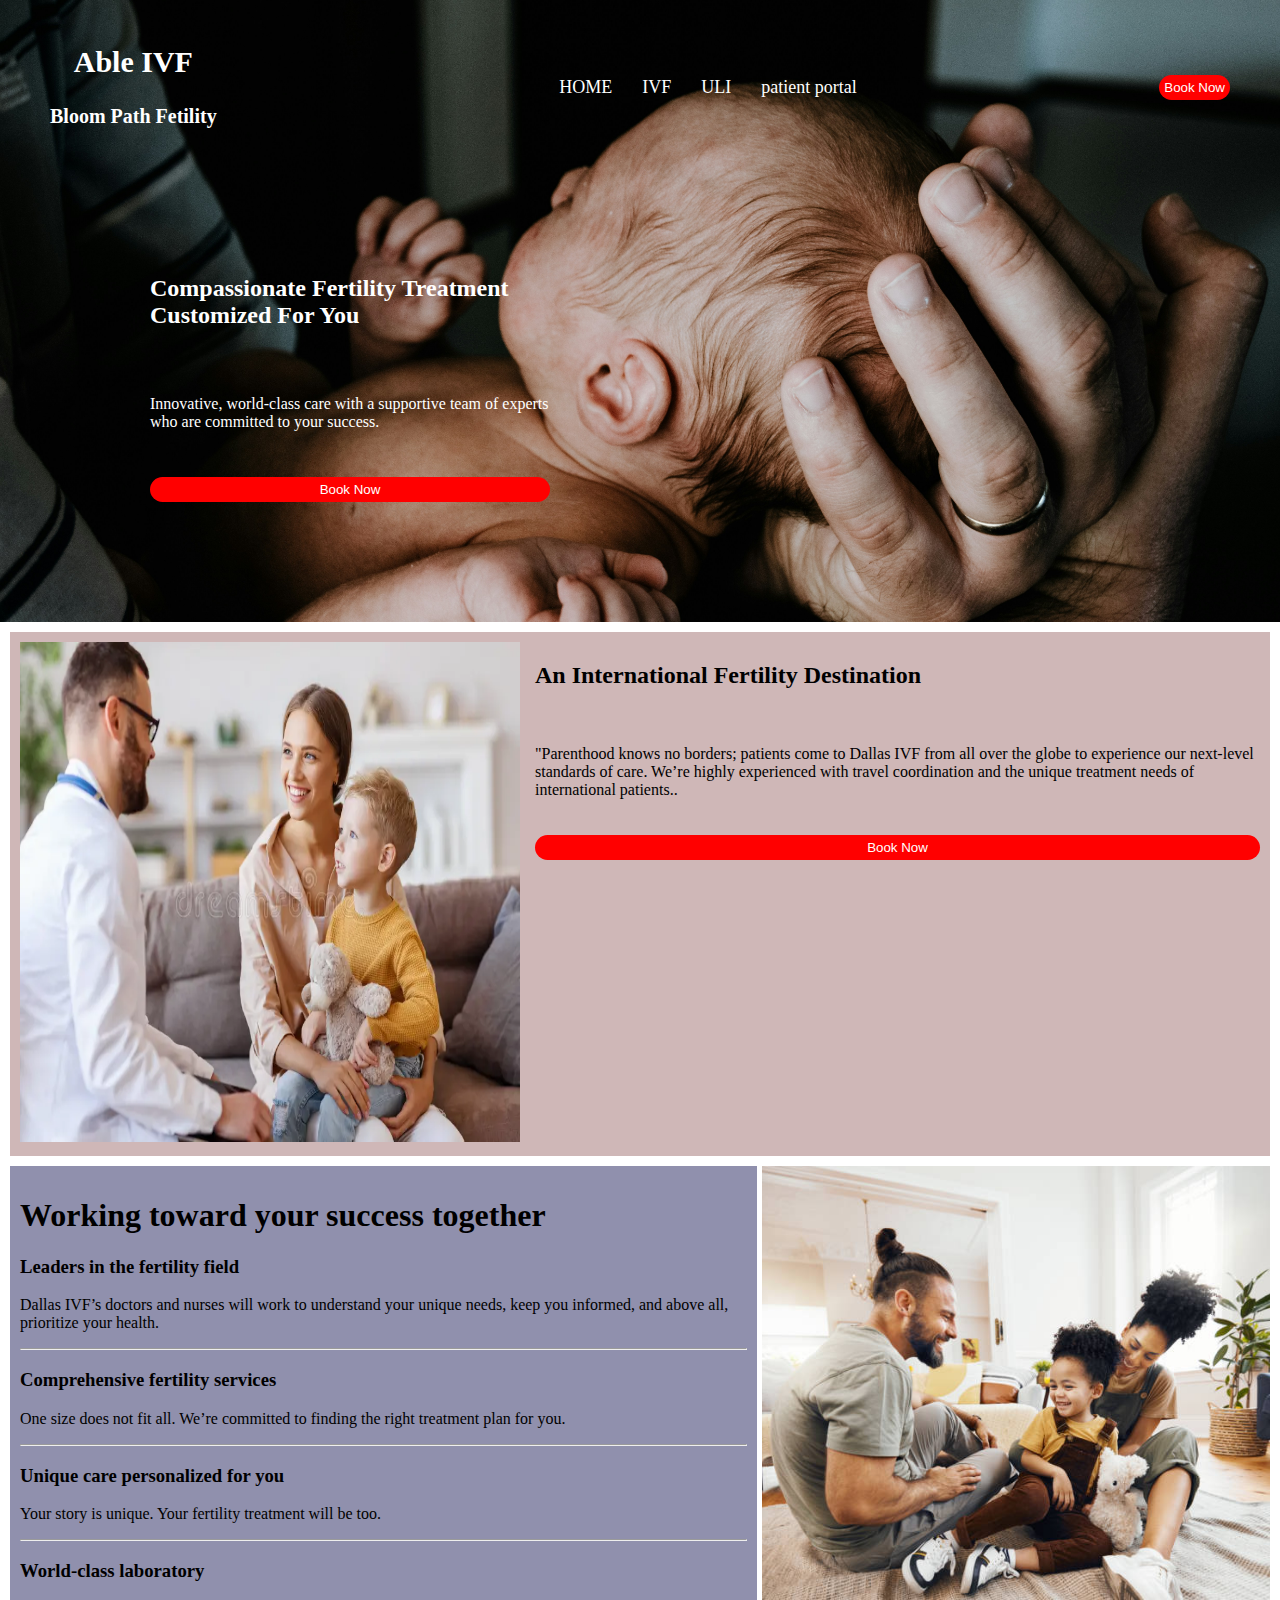
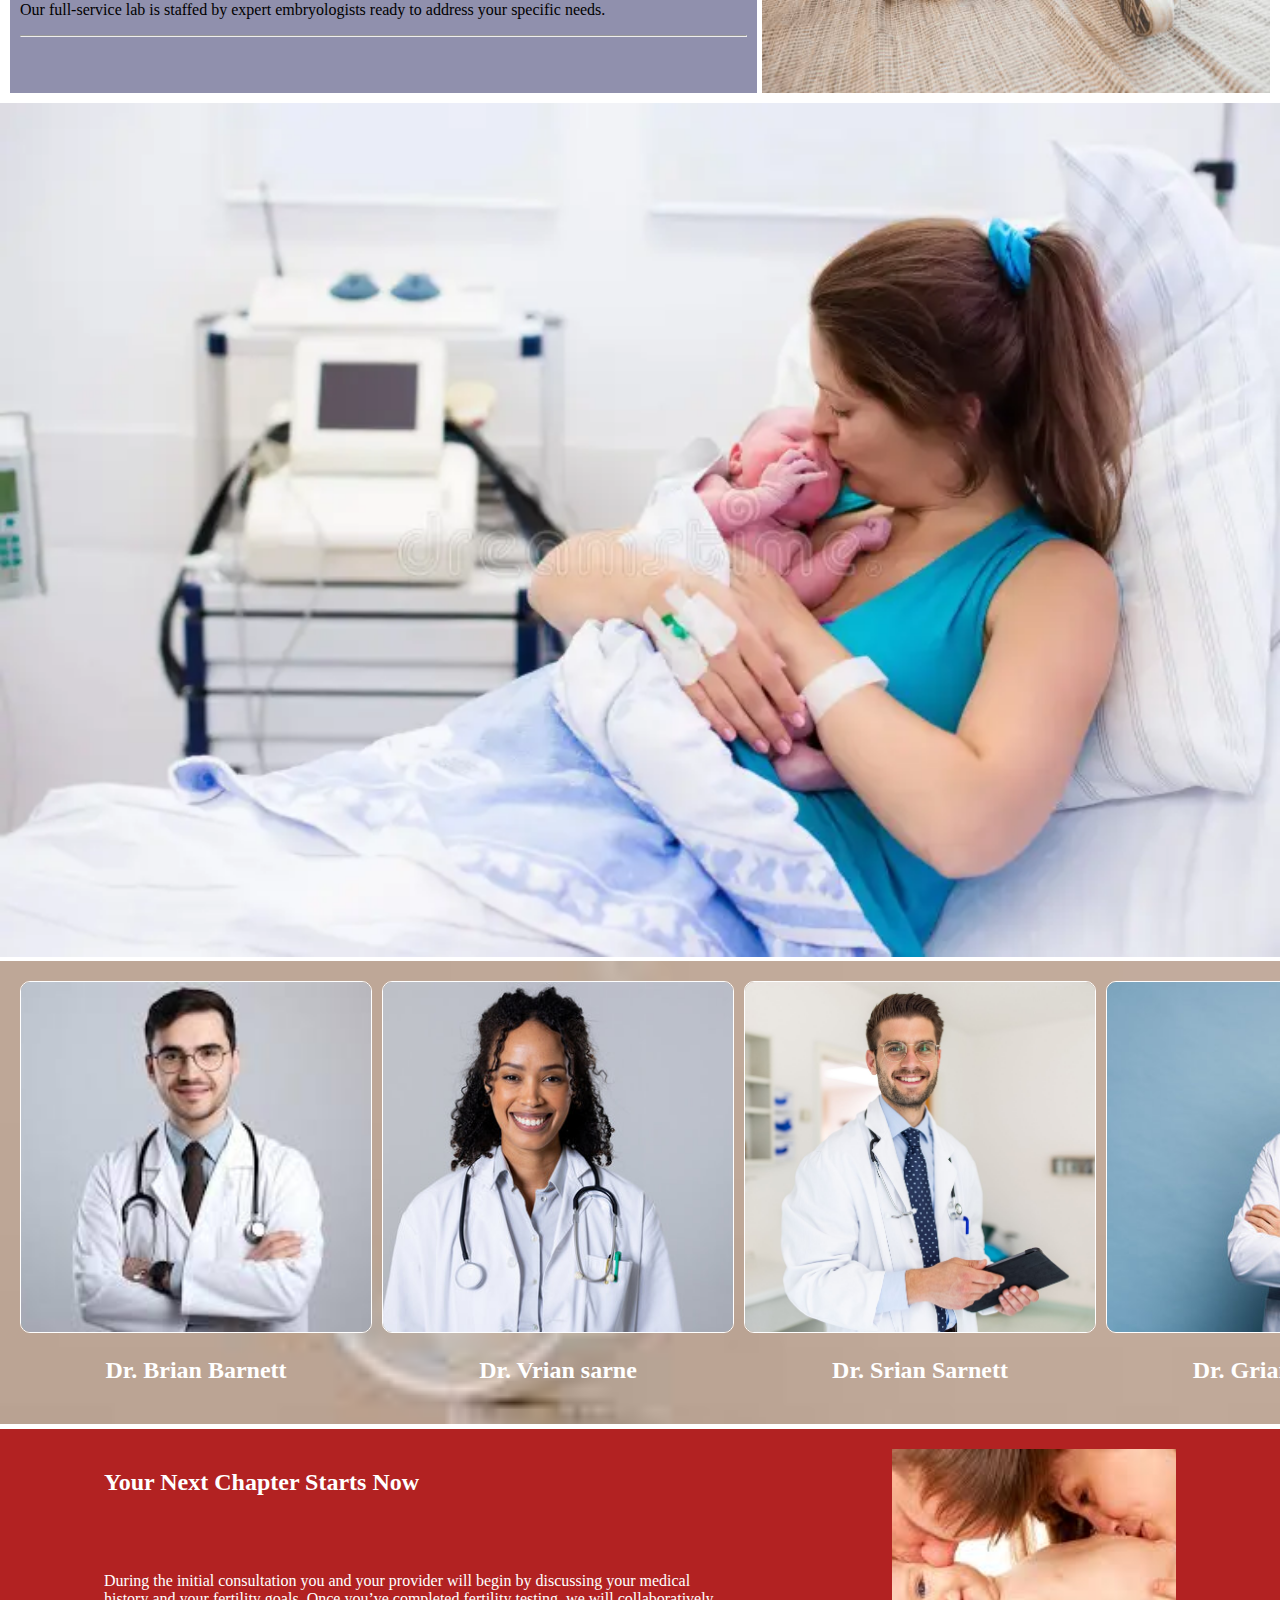
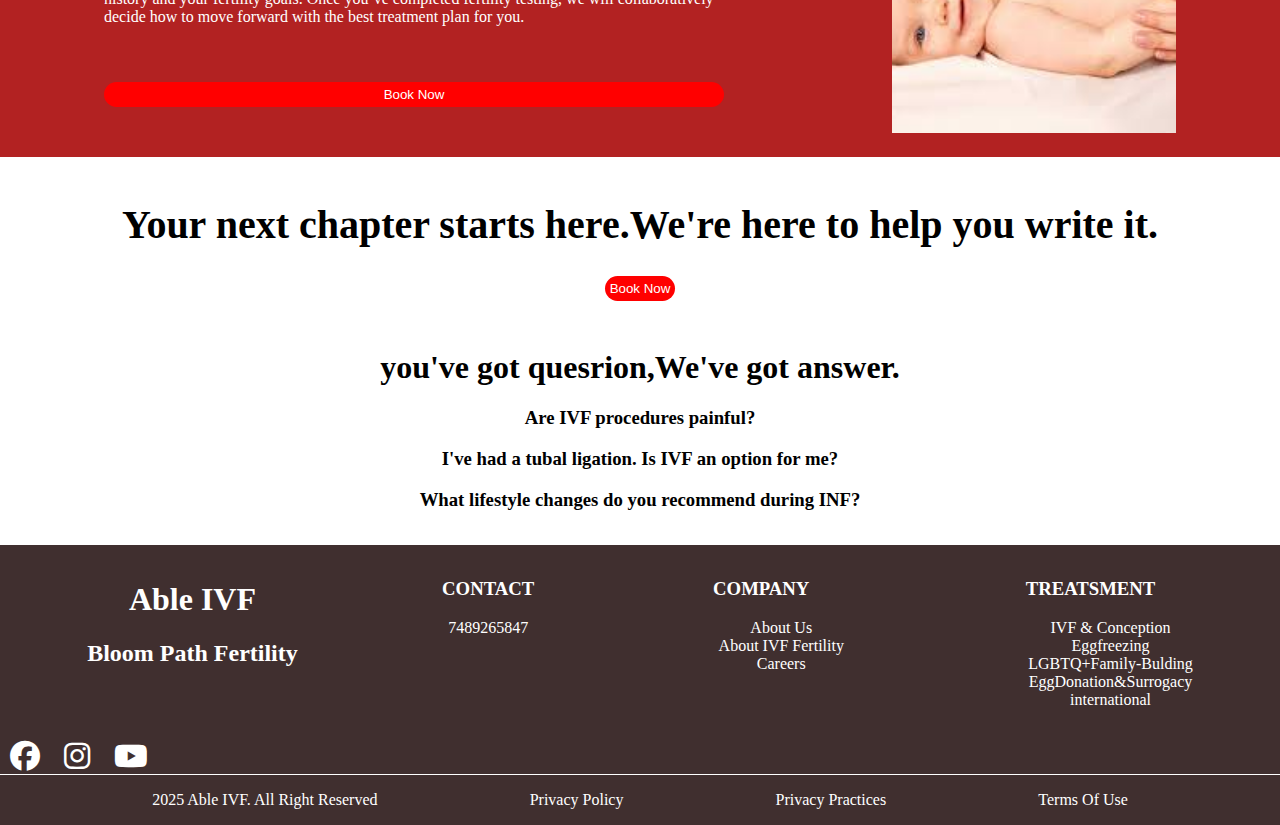
<file: index.html>
<!DOCTYPE html>
<html lang="en">
<head>
    <meta charset="UTF-8">
    <meta name="viewport" content="width=device-width, initial-scale=1.0">
    <title>page1</title>
    <link
        href="https://fonts.googleapis.com/css2?family=Merriweather:ital,wght@0,300;0,400;0,700;0,900;1,300;1,400;1,700;1,900&family=Montserrat:ital,wght@0,100..900;1,100..900&family=Oswald:wght@200..700&family=Prompt:ital,wght@0,100;0,200;0,300;0,400;0,500;0,600;0,700;0,800;0,900;1,100;1,200;1,300;1,400;1,500;1,600;1,700;1,800;1,900&display=swap"
        rel="stylesheet">

    <link rel="stylesheet" href="https://cdnjs.cloudflare.com/ajax/libs/font-awesome/6.7.2/css/all.min.css"
        integrity="sha512-Evv84Mr4kqVGRNSgIGL/F/aIDqQb7xQ2vcrdIwxfjThSH8CSR7PBEakCr51Ck+w+/U6swU2Im1vVX0SVk9ABhg=="
        crossorigin="anonymous" referrerpolicy="no-referrer" />

        <link rel="stylesheet" href="https://cdnjs.cloudflare.com/ajax/libs/font-awesome/6.7.2/css/all.min.css" integrity="sha512-Evv84Mr4kqVGRNSgIGL/F/aIDqQb7xQ2vcrdIwxfjThSH8CSR7PBEakCr51Ck+w+/U6swU2Im1vVX0SVk9ABhg==" crossorigin="anonymous" referrerpolicy="no-referrer" />

    
 
<link rel="stylesheet" href="page1.css">

</head>
<body>
    <input type="checkbox" name="" id="icons">
   
    <div class="header">

        <div class="navbar">
           
                <label for="icons"><i class="fa-solid fa-bars"></i></label>
            
            

            <div class="logo">
                <h2>Able IVF</h2>
                <h4>Bloom Path Fetility</h4>
            </div>
    
            <div class="options">
                <ul>
                <li><a href="index.html">HOME</a></li>
                <li><a href="page2.html">IVF</a></li>
                <li><a href="">ULI</a></li>
                <li> <a href="">patient portal</a></li>
                
                </ul>
            </div>
    
            <button>Book Now</button>
    
        </div>

        <div class="div2">
            <h2>Compassionate Fertility Treatment Customized For You</h2>
            <p>Innovative, world-class care with a supportive team of experts who are committed to your success.</p>
    
                <button>Book Now</button>
        </div>
       
        

    </div>

    <div class="div3">
        <div class="div2img">
            <img src="ff1.webp" alt="" width="500px" height="500px" >

        </div>
        <div class="div2content">
            <h2>An International Fertility Destination</h2>
            <p>"Parenthood knows no borders; patients come to Dallas IVF from all over the globe to experience our next-level standards of care. We’re highly experienced with travel coordination and the unique treatment needs of international patients..</p>
                <button>Book Now</button>

        </div>
    </div>

    <div class="div4">
        <div class="div41">
          
<h1>Working toward your success together</h1>
<h3>Leaders in the fertility field</h3>
<p>Dallas IVF’s doctors and nurses will work to understand your unique needs, keep you informed, and above all, prioritize your health.</p>
<hr>

<h3> Comprehensive fertility services</h3>
<p>One size does not fit all. We’re committed to finding the right treatment plan for you.</p>
<hr>



<h3>Unique care personalized for you</h3>
<p>Your story is unique. Your fertility treatment will be too.</p>
<hr>



<h3>World-class laboratory</h3>
<p>Our full-service lab is staffed by expert embryologists ready to address your specific needs.</p>
<hr>
        </div>
        <div class="div41img">
          <img src="a1.jpg  
          " alt="">
        </div>
    </div>



    <div class="div5img">
        <img src="a3.webp" alt="">
    </div>


   
     <div class="div6">
        <div class="div61">
       <img src="dr1.jpg" alt="" width="350px" height="350px">
         <h2>Dr. Brian Barnett</h2>
           </div>
           <div class="div61">
            <img src="dr0.jpg" alt="" width="350px" height="350px">
            <h2>Dr. Vrian sarne</h2>
           </div>
           <div class="div61">
            <img src="drr.jpg" alt="" width="350px" height="350px">
            <h2>Dr. Srian Sarnett</h2>
           </div>
           <div class="div61">
            <img src="dr3.jpg" alt="" width="350px" height="350px">
            <h2>Dr. Grian Arnesd</h2>
           </div>
           <div class="div61">
            <img src="dr7.jpg" alt="" width="350px" height="350px">
            <h2>Dr. Aan Barnett</h2>
           </div>
           <div class="div61">
            <img src="dr6.jpg" alt="" width="350px" height="350px">
            <h2>Dr. Trsean Drnetf</h2>
           </div>
    </div>

    <div class="div8">
        <div class="div81">
            <h2>Your Next Chapter Starts Now</h2>
            <p>During the initial consultation you and your provider will begin by discussing your medical history and your fertility goals. Once you’ve completed fertility testing, we will collaboratively decide how to move forward with the best treatment plan for you.</p>
            <button>Book Now</button>


        </div>

        <div class="div82img">
            <img src="ff5.jpg" alt="">

        </div>
    </div>

    <div class="div9">
        <h1>Your next chapter starts here.We're 
            here to help you write it.</h1>
            <button>Book Now</button>
    </div>

    <div class="div10">
        <h1>you've got quesrion,We've got answer.</h1>
        <h3>Are IVF procedures painful?</h3>
        <h3>I've had a tubal ligation. Is IVF an option for me?</h3>
        <h3>What lifestyle changes do you recommend during INF? </h3>
    </div>

    <div class="footer">
        <div class="f1">
            <h1>Able IVF</h1>
            <h2>Bloom Path Fertility</h2>
        </div>
        <div class="f1">
            <h3>CONTACT</h3>
            <p>7489265847</p>
        </div>
        <div class="f1">
            <h3>COMPANY</h3>
            <ul>
                <li><a href="">About Us</a></li>
                <li> <a href="">About IVF Fertility</a></li>
                <li><a href="">Careers</a></li>
            </ul>
            
           
            
        </div>
        <div class="f1">
            <h3>TREATSMENT</h3>
            <ul>
                <li>IVF & Conception</li>
                <li>Eggfreezing</li>
                <li>LGBTQ+Family-Bulding
                </li>
                <li>EggDonation&Surrogacy
                </li>
                <li>international
                </li>
            </ul>
        </div>
    </div>
    <div class="footer2">
        <a href=""><i class="fa-brands fa-facebook"></i></a>
        <a href=""><i class="fa-brands fa-instagram"></i></a>
        <a href=""><i class="fa-brands fa-youtube"></i></a>
    </div>

    <div class="footer3">
       <p>2025 Able IVF. All Right Reserved</p>
       <p>Privacy Policy</p>
       <p>Privacy Practices</p>
       <p>Terms Of Use</p>
    </div>
</body>
</html>
</file>
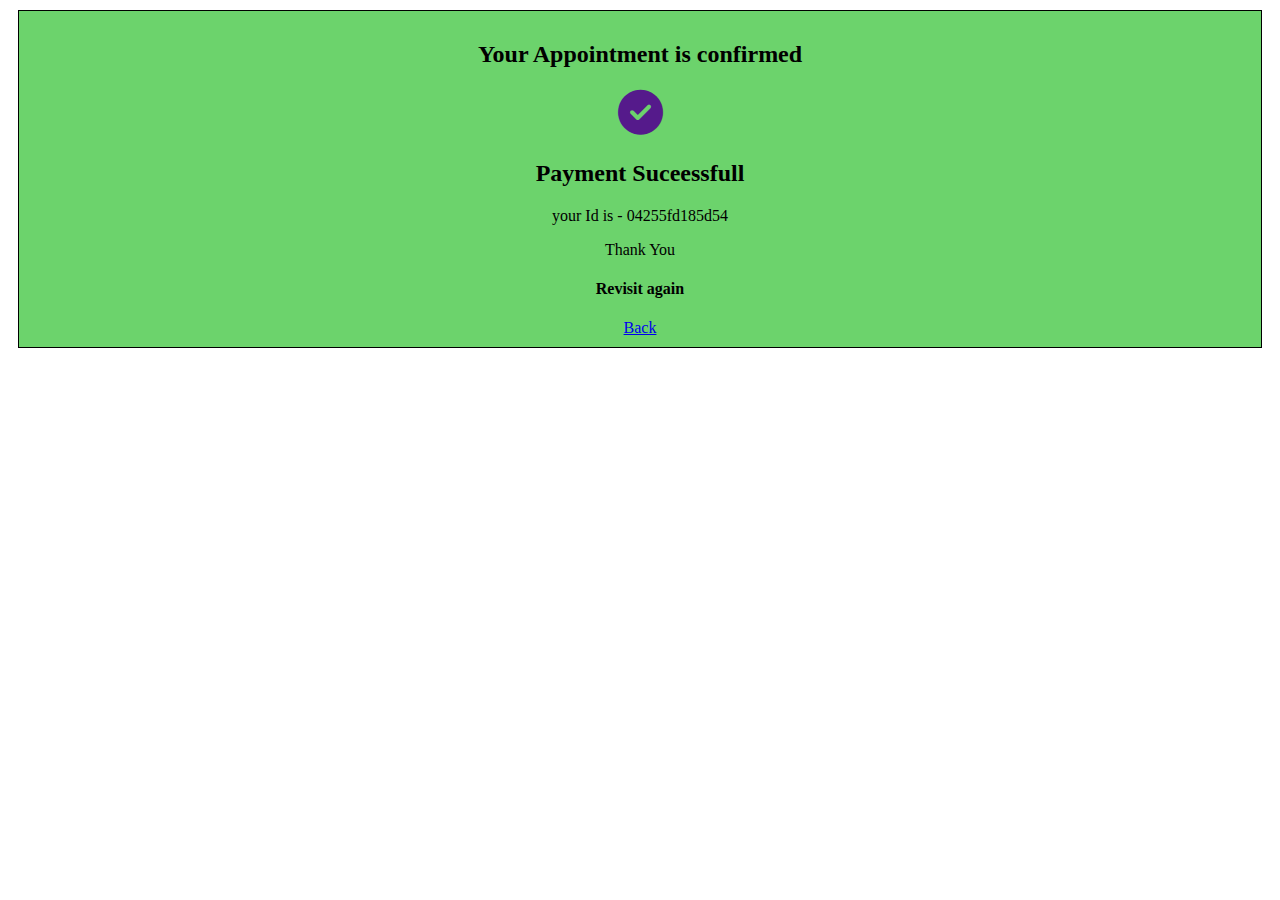
<file: book_page.html>
<!DOCTYPE html>
<html lang="en">
<head>
    <meta charset="UTF-8">
    <meta name="viewport" content="width=device-width, initial-scale=1.0">
    <title>Booking page</title>

    <link
    href="https://fonts.googleapis.com/css2?family=Merriweather:ital,wght@0,300;0,400;0,700;0,900;1,300;1,400;1,700;1,900&family=Montserrat:ital,wght@0,100..900;1,100..900&family=Oswald:wght@200..700&family=Prompt:ital,wght@0,100;0,200;0,300;0,400;0,500;0,600;0,700;0,800;0,900;1,100;1,200;1,300;1,400;1,500;1,600;1,700;1,800;1,900&display=swap"
    rel="stylesheet">

<link rel="stylesheet" href="https://cdnjs.cloudflare.com/ajax/libs/font-awesome/6.7.2/css/all.min.css"
    integrity="sha512-Evv84Mr4kqVGRNSgIGL/F/aIDqQb7xQ2vcrdIwxfjThSH8CSR7PBEakCr51Ck+w+/U6swU2Im1vVX0SVk9ABhg=="
    crossorigin="anonymous" referrerpolicy="no-referrer" />

<link rel="stylesheet" href="page4.css">
</head>
<body>
   <div class="appointment">
    <div class="diva1">
       <h2>Your Appointment is confirmed</h2>
       <a href=""><i class="fa-solid fa-circle-check fa-beat-fade"></i></a>

    </div>
    <div class="diva2">
        <h2>Payment Suceessfull</h2>
<p> your Id is - 04255fd185d54</p>
<p>Thank You </p>
<h4>Revisit again</h4>
<a href="index.html">Back</a>

    </div>
   </div>
</body>
</html>
</file>
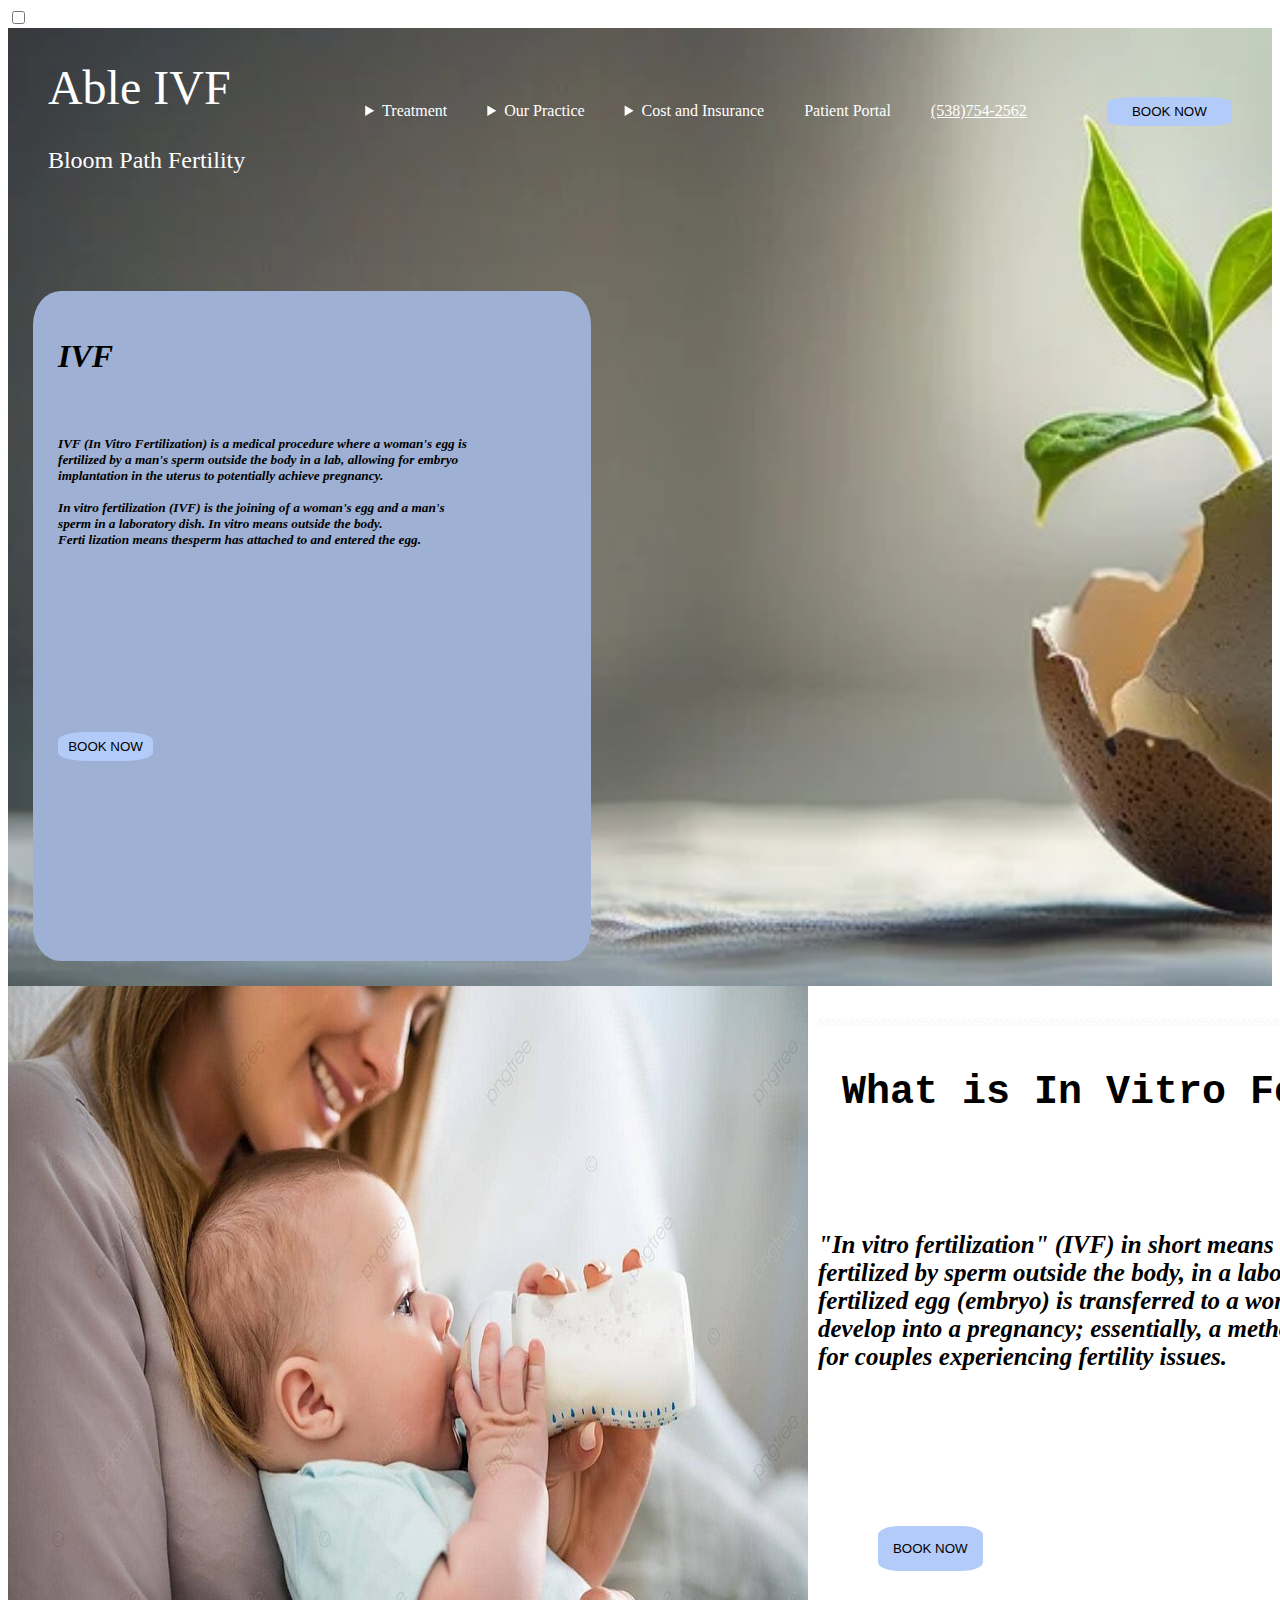
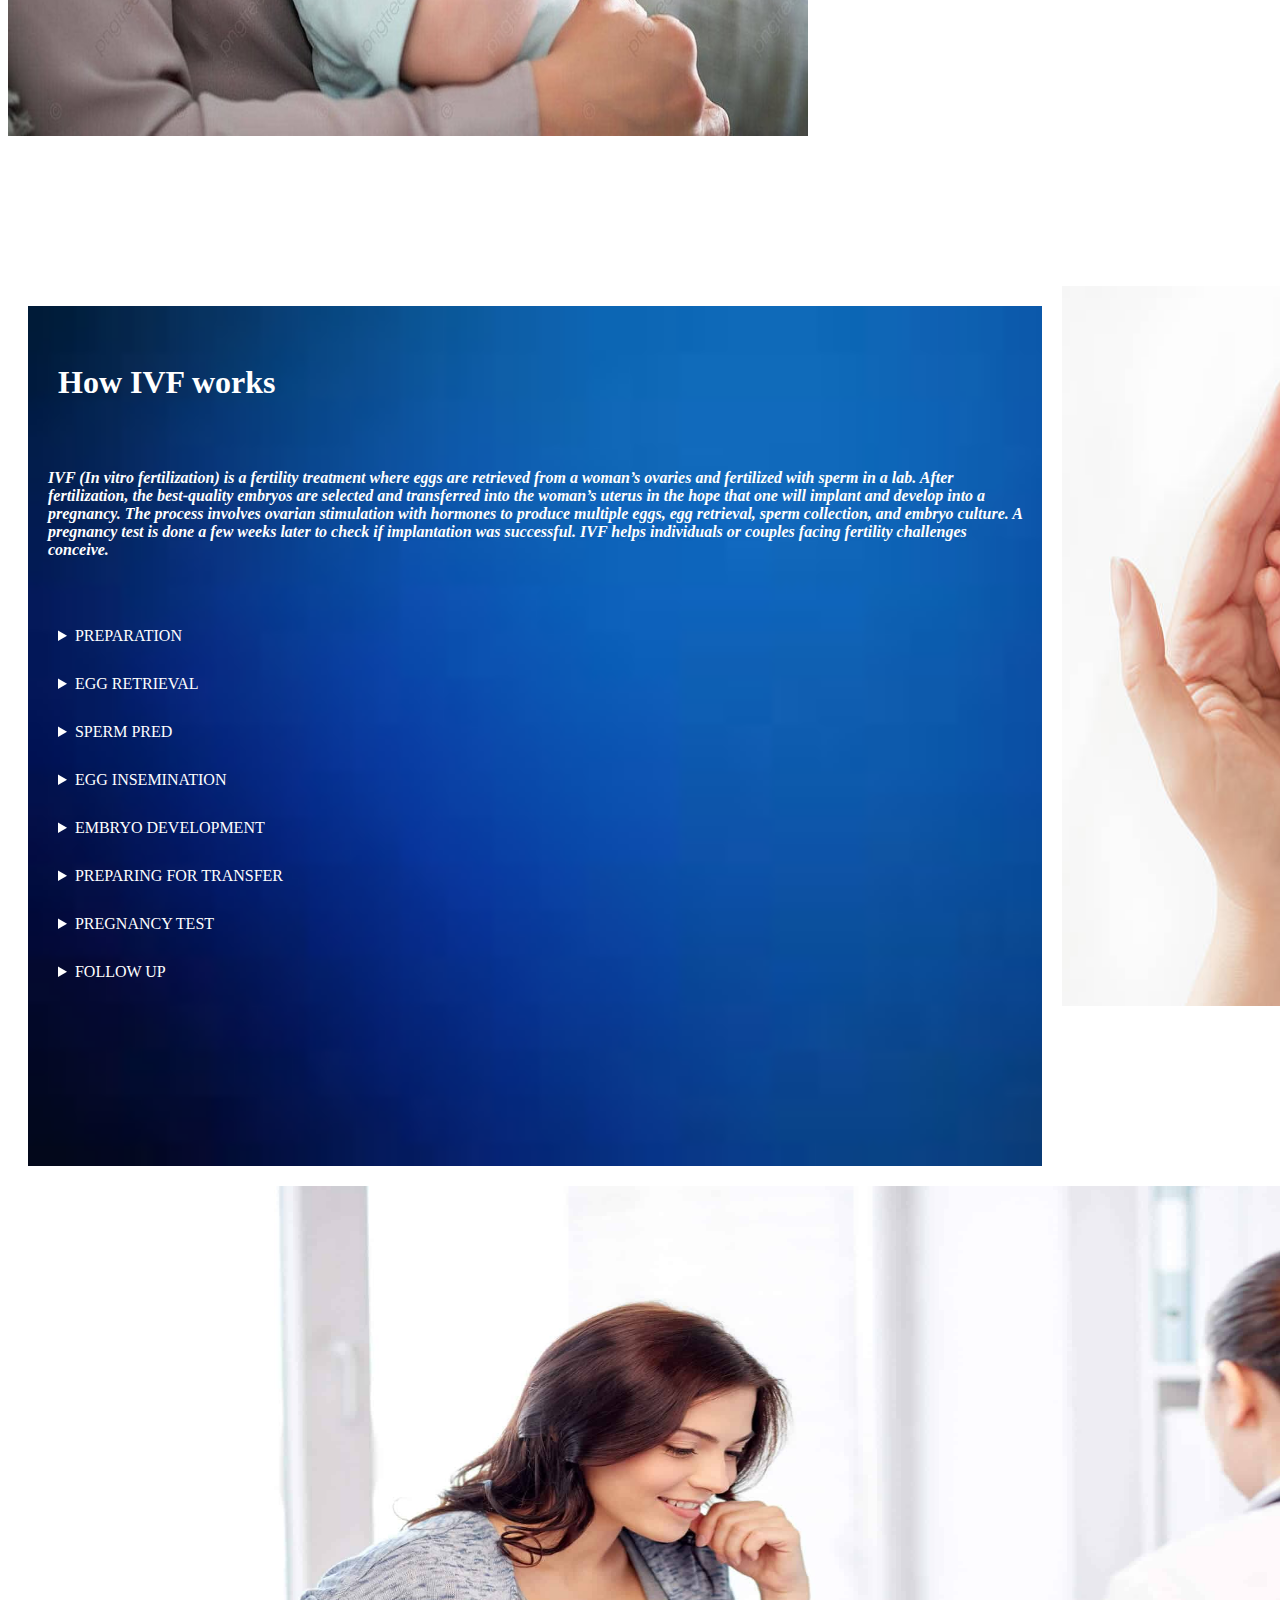
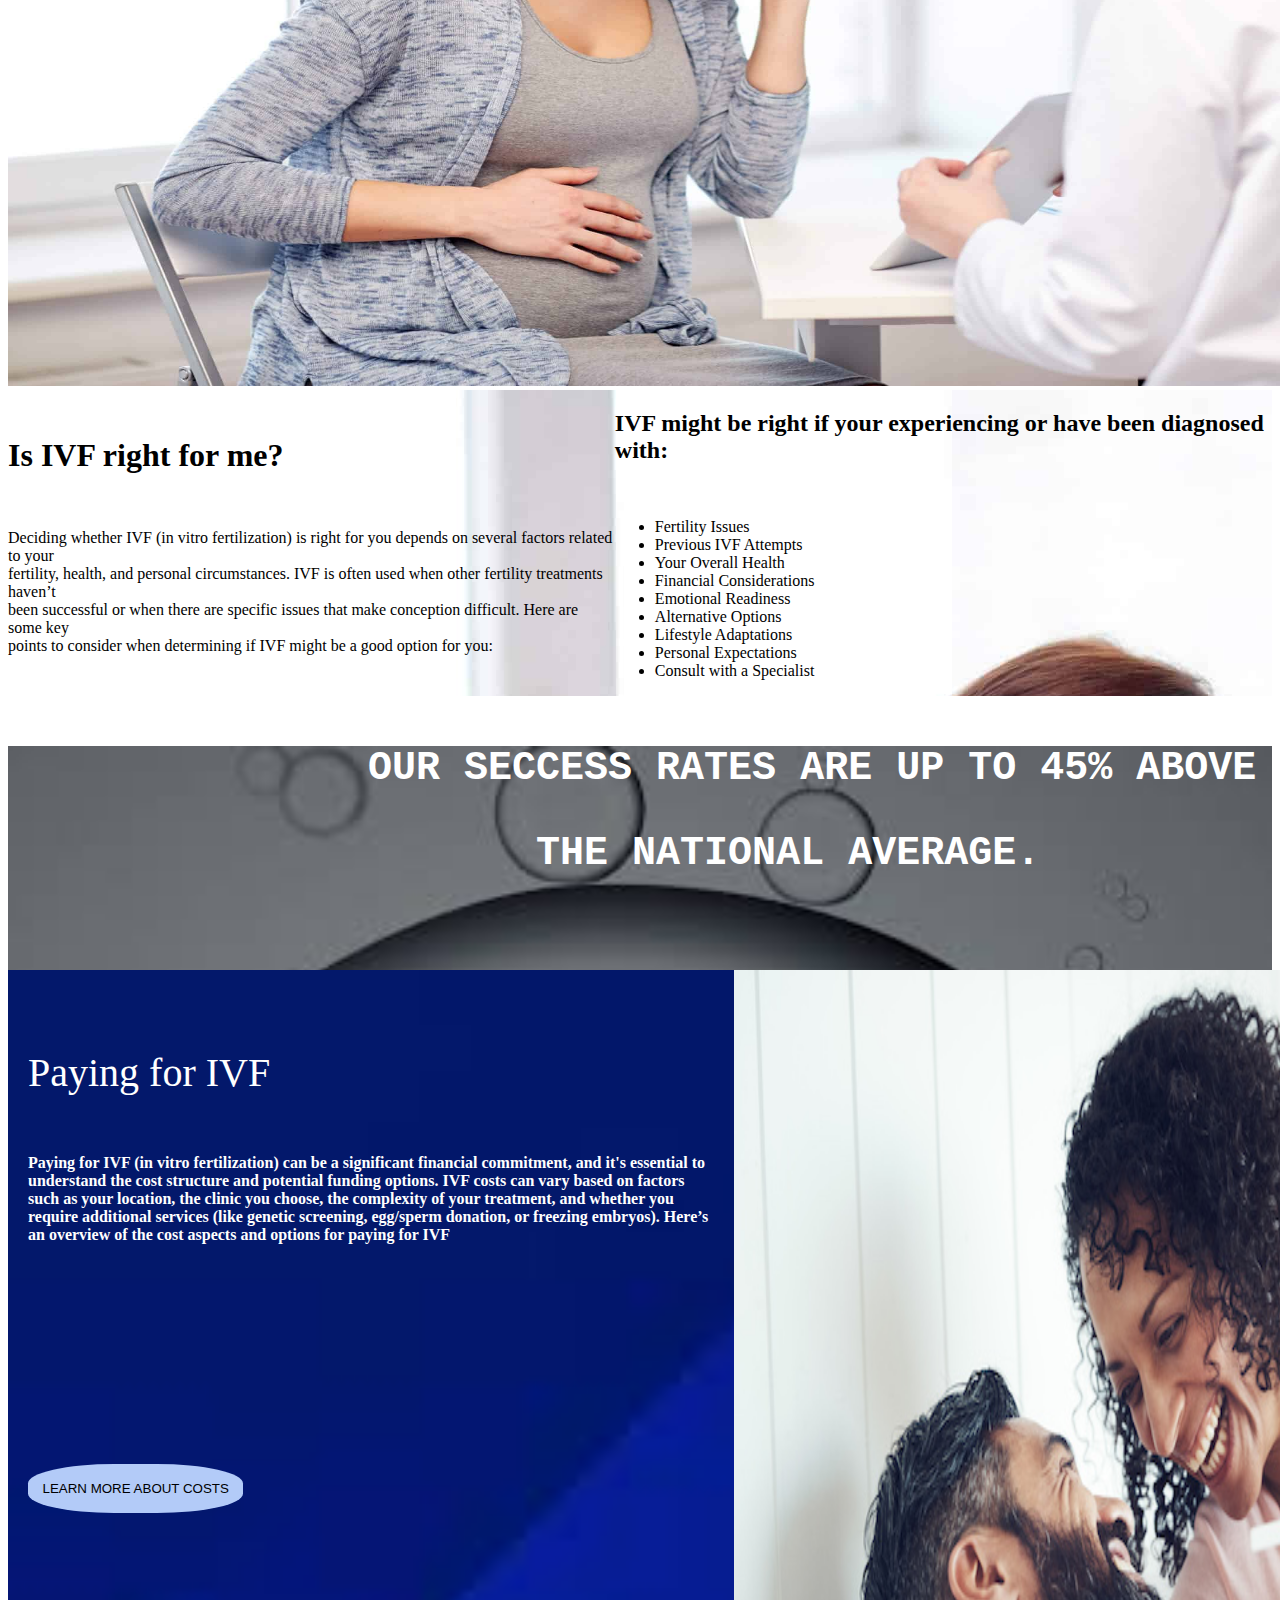
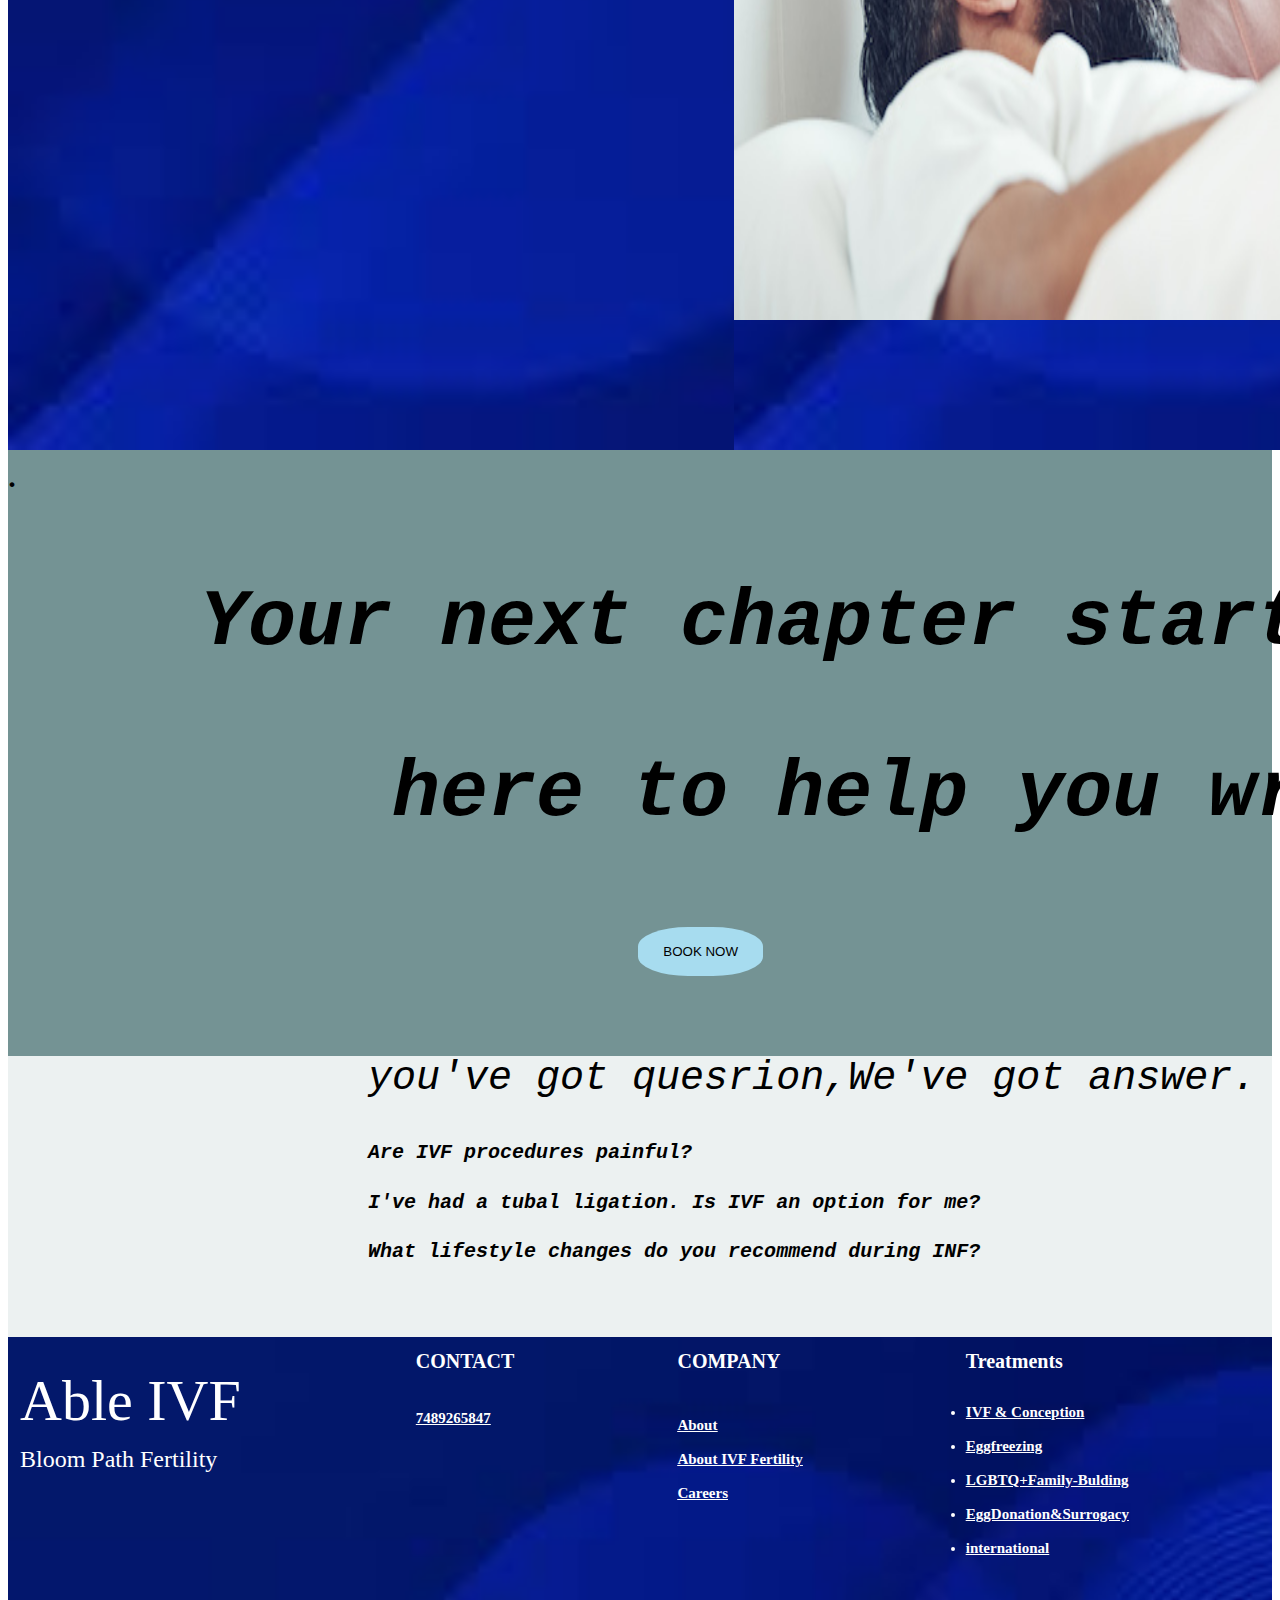
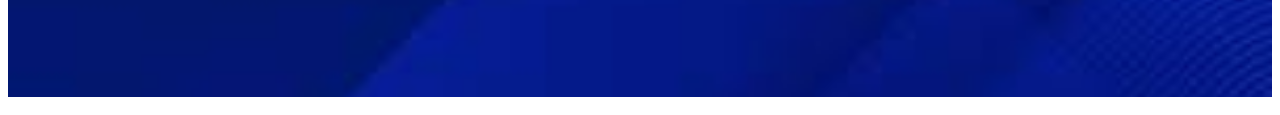
<file: front.html>
<!DOCTYPE html>
<html lang="en">
<head>
    <meta charset="UTF-8">
    <meta name="viewport" content="width=device-width, initial-scale=1.0">
    <title>Document</title>
    <link rel="stylesheet" href="front.css">
</head>
<body>
    <input type="checkbox" id="click">
    <section class="parent">
        <nav class="navbar">
            <div class="d1"><h1>Able IVF</h1> <h2>Bloom Path Fertility</h2></div>
            <ul>

                <details> <summary>Treatment</summary><ol><li><a href="">IVF</a></li>
                                                    <li><a href="">ULI</a></li>
                                                    <li><a href="">SA</a></li>
                                                    <li><a href="">FF</a></li>
                                                    <li><a href="">FF</a></li>
                                                    <li><a href="">RR</a></li>
                    </ol>
                </details></a></li>  


                <details> <summary>Our Practice</summary><ol><li><a href="">IVF</a></li>
                    <li><a href="">ULI</a></li>
                    <li><a href="">SA</a></li>
                    <li><a href="">FF</a></li>
                    <li><a href="">FF</a></li>
                    <li><a href="">RR</a></li>
</ol>
</details></a></li>  





<details> <summary>Cost and Insurance</summary><ol><li><a href="">IVF</a></li>
    <li><a href="">ULI</a></li>
    <li><a href="">SA</a></li>
    <li><a href="">FF</a></li>
    <li><a href="">FF</a></li>
    <li><a href="">RR</a></li>
</ol>
</details></a></li>  


     <li style="color: white;">Patient Portal</li>       
            
        <li style="color:white;"><u>(538)754-2562</u></li>    
            
            </ul>
           
            <label for="click"><i class="fa-solid fa-barcode" style="color: #fafafa;"></i></label>


<button>BOOK NOW</button>



        </nav>
<br><br><br><br>
<section class="section">
   
    <div class="c1" style="background-color: rgb(158, 176, 211);" ><i><h1>IVF </h1><br><h5 >IVF (In Vitro Fertilization) is a medical procedure 
        where a woman's egg is <br> fertilized by a man's sperm outside the body in a lab, allowing for 
        embryo <br> implantation in the uterus to potentially achieve pregnancy. <br><br>In vitro fertilization (IVF) 
        is the joining of a woman's egg and a man's<br>sperm in a laboratory dish. In vitro means outside the body.<br>Ferti
        lization means thesperm has attached to and entered the egg.</i></h5><br><br<br><br><br><br><br><br><br><br><br><button>BOOK NOW</button></div>
    <div class="c2"></div>
<div class="c3"></div>
<div class="c4"></div>

    </section>

    </section>


<section class="grid">
    <div class="b1"><img src="bwm.jpg" alt="" height="750px" width="800px"></div>
    <div class="b2"><p style="color: rgb(249, 247, 247)">sssssssssssssssssssssssssssssssssssssssssssssssssssssssssssssssssssssssssssssssssssssssssssssssssssssssssssssss</p>
                            <h1 style="font-size: 40px;"><pre> What is In Vitro Fertilization</pre></h1><br><h6 style="font-size: 25px;" ><i>  "In vitro fertilization" (IVF) in short means a process where an egg 
                                 is fertilized by sperm outside the body, in a laboratory, and then the
                                  fertilized egg (embryo) is transferred to a woman's uterus to potentially develop into a pregnancy; essentially, a method to assist with
                                   conception for couples experiencing fertility issues.</pre> </i></h6><br><br><button>BOOK NOW</button>
    
    </div>
</section>
<section class="blueflower">
    <div class="blue" ><pre>                                                                                                                                  </pre></p>
        
        <h1 style="margin: 30px;">How IVF works</h1><br>
         <h4  style="margin: 20px;"><i>IVF (In vitro fertilization) is a fertility treatment where eggs are retrieved from a woman’s ovaries and fertilized with sperm in a lab. After fertilization, the best-quality embryos are selected and transferred into the woman’s uterus in the hope that one will implant and develop into a pregnancy. The process involves ovarian stimulation with hormones to produce multiple eggs, egg retrieval, sperm collection, and embryo culture. A pregnancy test is done a few weeks later to check if implantation was successful. IVF helps individuals or couples facing fertility challenges conceive.</i></h4> <br>



         <details style="margin: 30px;">
            <summary>PREPARATION</summary>
            <p>The first step involves stimulating the ovaries to produce multiple eggs instead of just one. This is done with hormone injections that help the ovaries produce several mature eggs.
                The progress is closely monitored with blood tests and ultrasounds to check the number and size of the eggs.</p>
        </details>

        <details style="margin: 30px;">
            <summary>EGG RETRIEVAL</summary>
            <p>Once the eggs are ready, they are retrieved from the ovaries.
                 This is done through a minor surgical procedure under sedation, where a thin needle is inserted through the vaginal wall to collect the eggs</p>
        </details>

        <details style="margin: 30px;">
            <summary>SPERM PRED</summary>
            <p>On the same day, sperm is collected from the male partner or a sperm donor. The sperm is then processed to find the healthiest, most motile sperm.

            </p>
        </details>


        <details style="margin: 30px;">
            <summary>EGG INSEMINATION</summary>
            <p>The eggs and sperm are combined in the laboratory. In some cases, if there are fertility issues with sperm quality, ICSI (intracytoplasmic sperm injection) may be used,
                 where a single sperm is directly injected into an egg. The eggs are monitored to ensure fertilization occurs.</p>
        </details>



        <details style="margin: 30px;">
            <summary>EMBRYO DEVELOPMENT</summary>
            <p>The fertilized eggs (embryos) are kept in the lab for several days to grow. The embryologist monitors their development to select the healthiest ones.</p>
        </details>



        <details style="margin: 30px;">
            <summary>PREPARING FOR TRANSFER</summary>
            <p>After 3-5 days, one or more healthy embryos are chosen
                 and transferred into the woman’s uterus. This is a relatively simple procedure and doesn’t usually require anesthesia.</p>
        </details>




        <details style="margin: 30px;">
            <summary>PREGNANCY TEST</summary>
            <p> About 10-14 days after the embryo transfer, a blood test is done to check if implantation has occurred and if the woman is pregnant.</p>
        </details>



        <details style="margin: 30px;">
            <summary>FOLLOW UP</summary>
            <p>Regular follow-up care is critical to ensure both the health of the woman and the baby. 
                The process can be emotionally and physically taxing, so emotional support is also important during this time.</p>
        </details>
    </div>

    <div class="flower"><img src="new.jpg" alt="" height="720px" width="600px"></div>
</section>


<div class="me"><img src="N4.jpg" alt="" height="800px" width="1520px"></div>


<section class="menote">
   
    <div class="me"><h1>Is IVF right for me?</h1><br>
        <p>Deciding whether IVF (in vitro fertilization) is right for you depends on several factors related to your <br>fertility, health, and personal circumstances. IVF is often used when other fertility treatments haven’t <br> been successful or when there are specific issues that make conception 
        difficult. Here are some key <br> points to consider when determining if IVF might be a good option for you:</p></div>
<div class="note"><h2>IVF might be right if your experiencing or have been diagnosed with:</h2><br><ul>
    
    <li>Fertility Issues</li>
    <li>Previous IVF Attempts</li>
    <li>Your Overall Health</li>
    <li>Financial Considerations</li>
    <li>Emotional Readiness</li>
    <li>Alternative Options</li>
    <li> Lifestyle Adaptations</li>
    <li> Personal Expectations</li>
    <li>Consult with a Specialist</li>
   

</ul></div>


</section>

<section class="successrate">
    <div > <h1 style="font-size: 40px;"><pre>               OUR SECCESS RATES ARE UP TO 45% ABOVE</pre>
    <PRE>                      THE NATIONAL AVERAGE.</PRE></h1></div>
    <br><br><br>
</section>

<section class="paying">
    <div class="p1"><pre><p>                                                                                             </p></pre><br>
        <h1>Paying for IVF</h1><br>
    <h4>Paying for IVF (in vitro fertilization) can be a significant financial commitment, and it's essential 
        to understand the cost structure and potential funding options. IVF costs can vary based on factors such as your location, 
        the clinic you choose, the complexity of your treatment, and whether you require additional services (like genetic screening, egg/sperm 
        donation, or freezing embryos). Here’s an overview of the cost aspects and options for paying for IVF</h4>
    <button>LEARN MORE ABOUT COSTS</button>
    
    </div>
    <div class="p1" ><img src="N5.jpg" alt="" height="950px" width="800px"></div>
</section>
<section class="skyblue"><div class="s1">
    
    .<h1><pre>    Your next chapter starts here.We're </pre><pre>        here to help you write it.</h1></pre><button>BOOK NOW</button>

</div>

<section ><div class="w1"><h1><pre>               you've got quesrion,We've got answer.</pre></h1>
                           <h4><pre>                              Are IVF procedures painful?</pre></h4>
                           <h4><pre>                              I've had a tubal ligation. Is IVF an option for me?</pre></h4>
                           <h4><pre>                              What lifestyle changes do you recommend during INF?</pre></h4><br>
                        
                        </div></section></section>


                        <footer class="last">
                            <div class="l1"><h1>Able IVF</h1> <h2>Bloom Path Fertility</h2></div>
                            <div class="l2"><h1>CONTACT</h1> <Br> <h2>7489265847</h2></div>
                            <div class="l3"><h1>COMPANY</h1> <BR><h2> <U>About</U><BR><br> <U>About IVF Fertility</U><BR> <br><U>Careers</U></h2></div>
                            <div class="l4"><h1>Treatments</h1><h2><br><u><li>IVF & Conception</li><br><u><li>Eggfreezing</li></u><br><u><li>LGBTQ+Family-Bulding</li></u><br><u><li>EggDonation&Surrogacy</li></u><br><u><li>international</li></u><br></h2 ></div>

                                
                                
                       
                       
                            </footer>
</body>
</html>
</file>
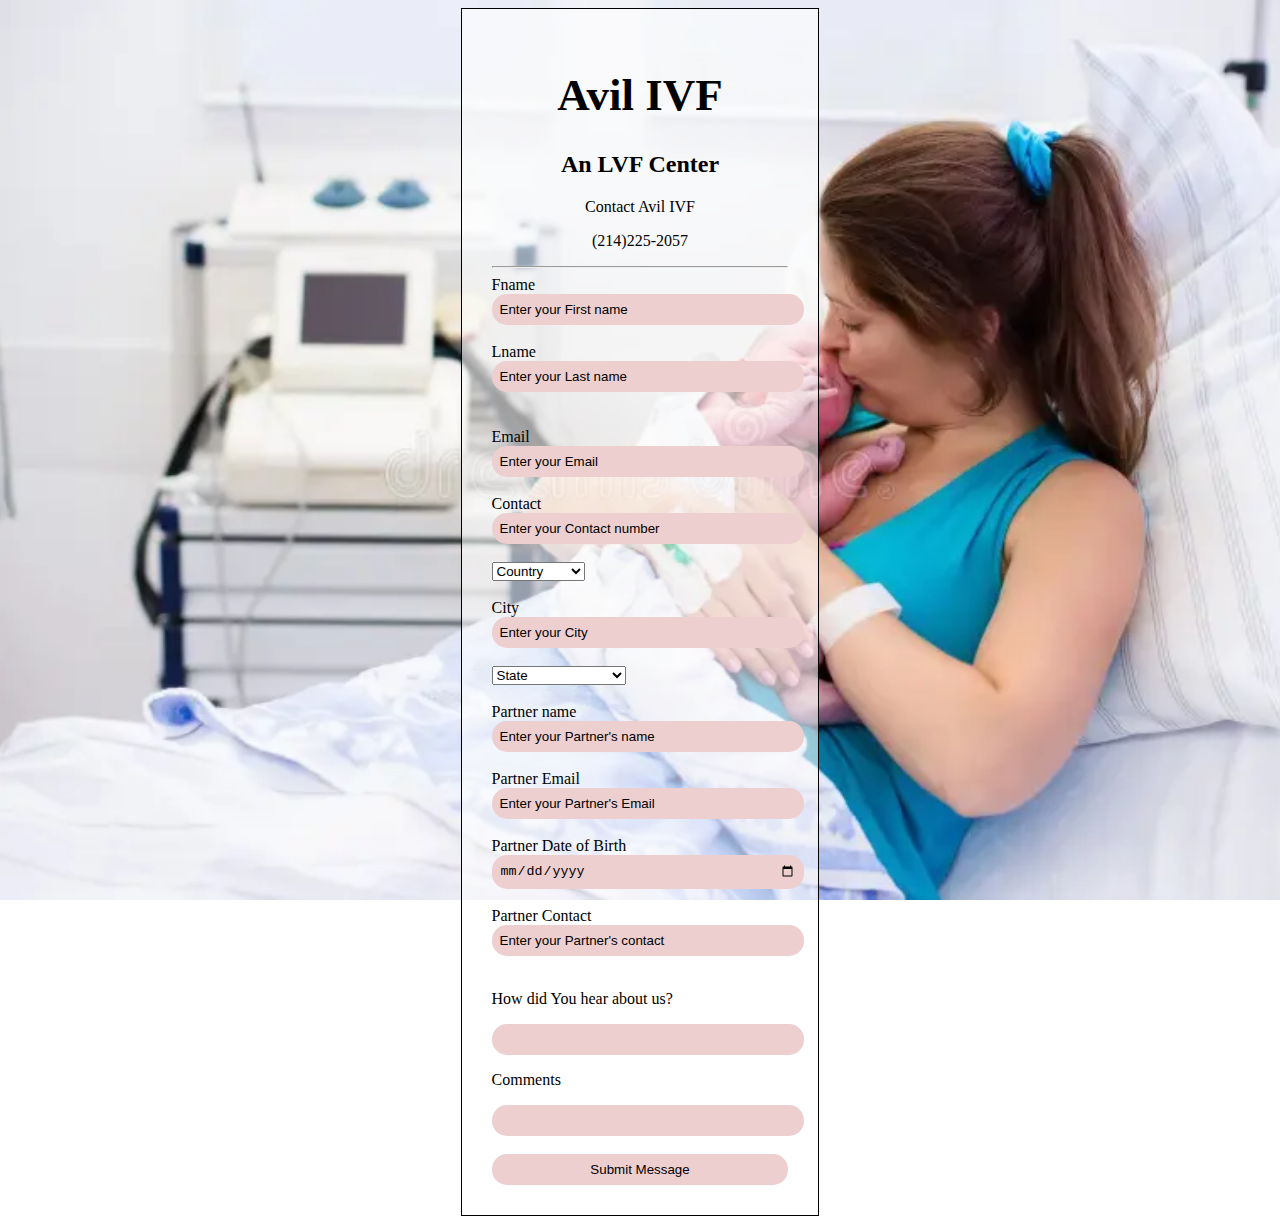
<file: html3page.html>
<!DOCTYPE html>
<html lang="en">
<head>
    <meta charset="UTF-8">
    <meta name="viewport" content="width=device-width, initial-scale=1.0">
    <title>Login page</title>
   
    <link rel="stylesheet" href="page3.css">
</head>
<body id="body">
   <div class="loginpage">
    <div class="login">

        <form action="book_page.html">
            <div class="d1">

                <h1>Avil IVF</h1>
                <h2>An LVF Center</h2>
                <p>Contact Avil IVF</p>
                <p>(214)225-2057</p>

            </div>
            <hr>
           
          

        <label for="fname">Fname</label>
        <input type="text" placeholder="Enter your First name" id="fname" required><br><br>

        <label for="lname">Lname</label>
        <input type="text" placeholder="Enter your Last name" id="lname" required><br><br><br>



        <label for="name">Email</label>
        <input type="text" placeholder="Enter your Email" id="Emeail" required><br><br>

        <label for="contact">Contact</label>
        <input type="text" placeholder="Enter your Contact number" id="contact" required><br><br>

        <select name="" id="">
            <option value="Country">Country</option>
            <option value="">India</option>
            <option value="">Pakistan</option>
            <option value="">china</option>
            <option value="">Russia</option>
            <option value="">England</option>
            <option value="">Japan</option>
            <option value="">Korea</option>
            <option value="">Afghanistan</option> */
        </select>
        <br><br>


        <label for="city">City</label>
        <input type="text" placeholder="Enter your City" id="City" required><br><br>


         <select name="" id="">
            <option value="">State</option>
            <option value="">Madhya pradesh</option>
            <option value="">Uttar pradesh</option>
            <option value="">Arunachal pradesh</option>
            <option value="">Punjab</option>
            <option value="">Maharast</option>
            <option value="">Himachal pradesh</option>
            <option value="">Bangol</option>
            <option value="">Delhi</option>
        </select>
        <br><br>

        <label for="partner">Partner name</label>
        <input type="text" placeholder="Enter your Partner's name" id="partner" required><br><br>

        <label for="partneemail">Partner Email</label>
        <input type="text" placeholder="Enter your Partner's Email" id="partneremail" required><br><br>

        <label for="">Partner Date of Birth</label>
        <input type="date" name="" id=""> <br><br>

        <label for="partnercontact">Partner Contact</label>
        <input type="text" placeholder="Enter your Partner's contact" id="partnercontact" required><br><br>

        <p>How did You hear about us?</p>
        <input type="text">

        <p>Comments</p>
        <input type="text"><br><br>

        <input type="submit" value="Submit Message">

        </form>

    </div>
   </div>
</body>
</html>
</file>
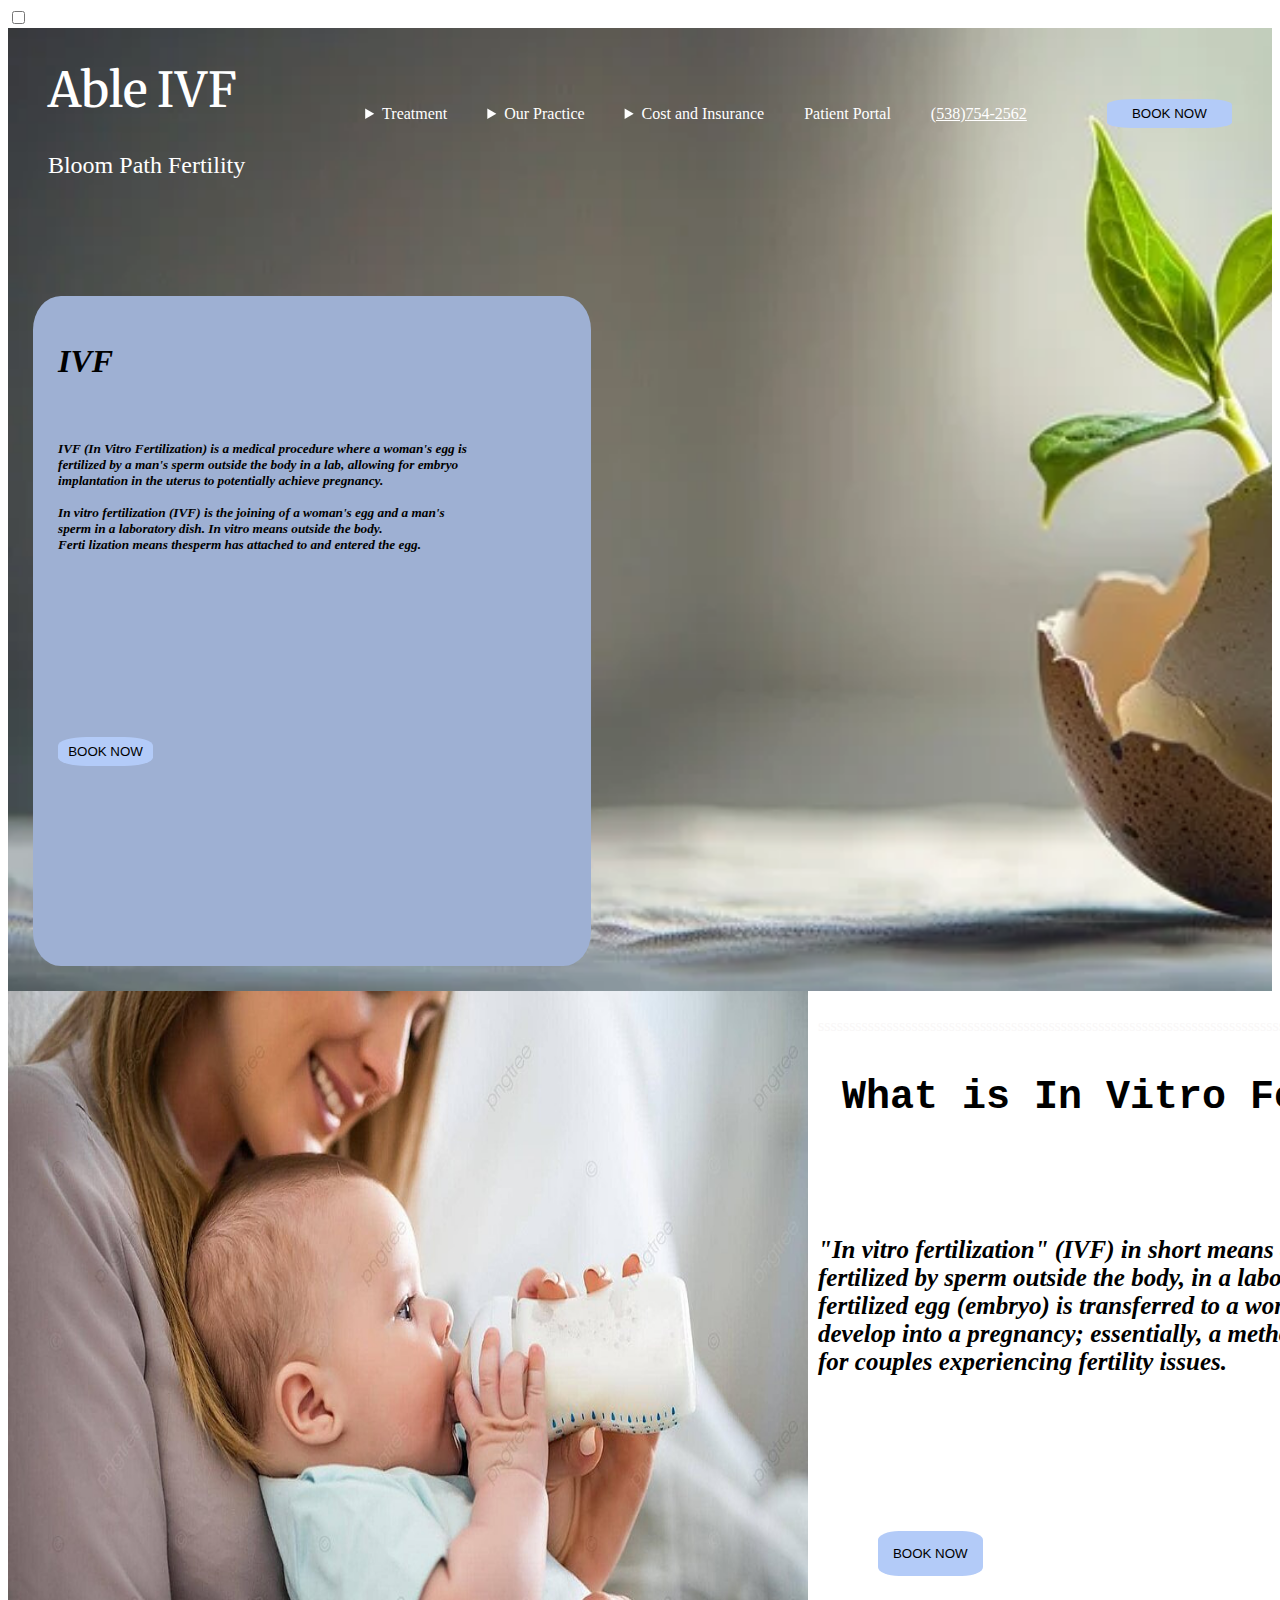
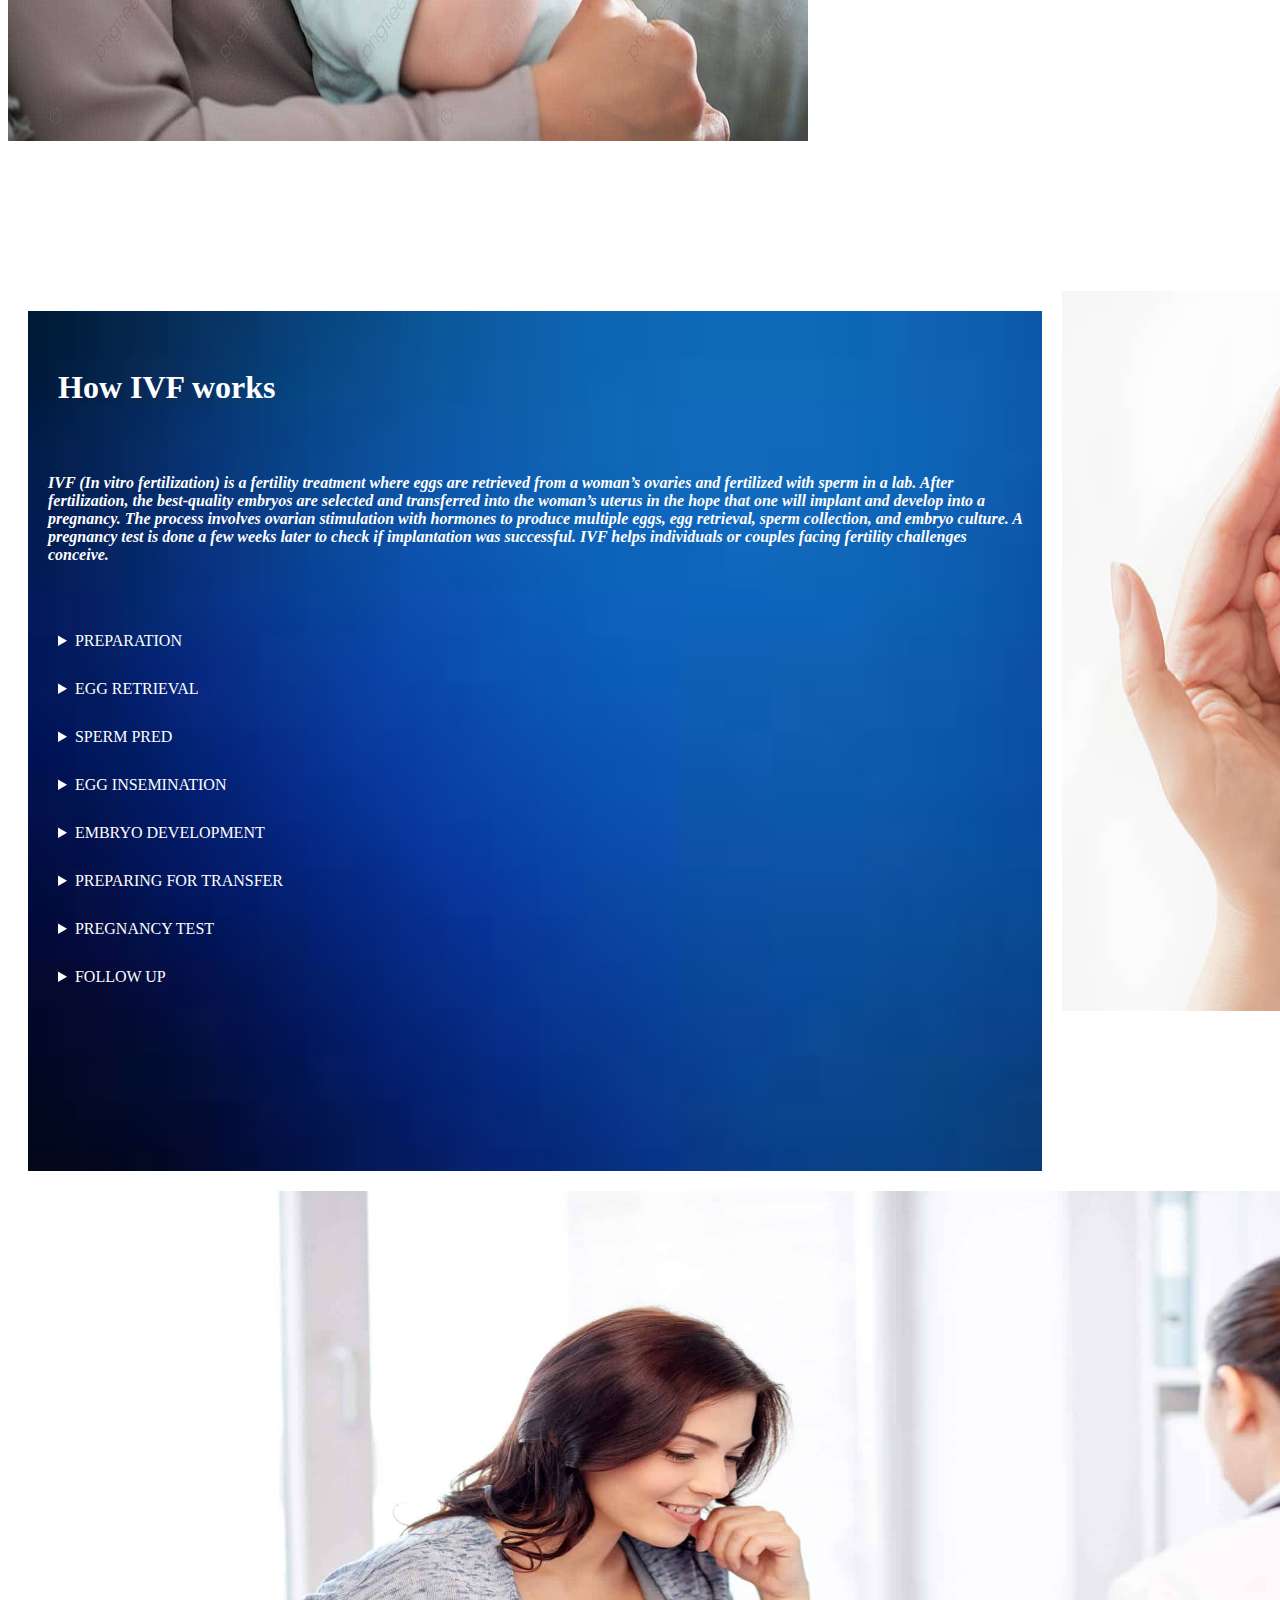
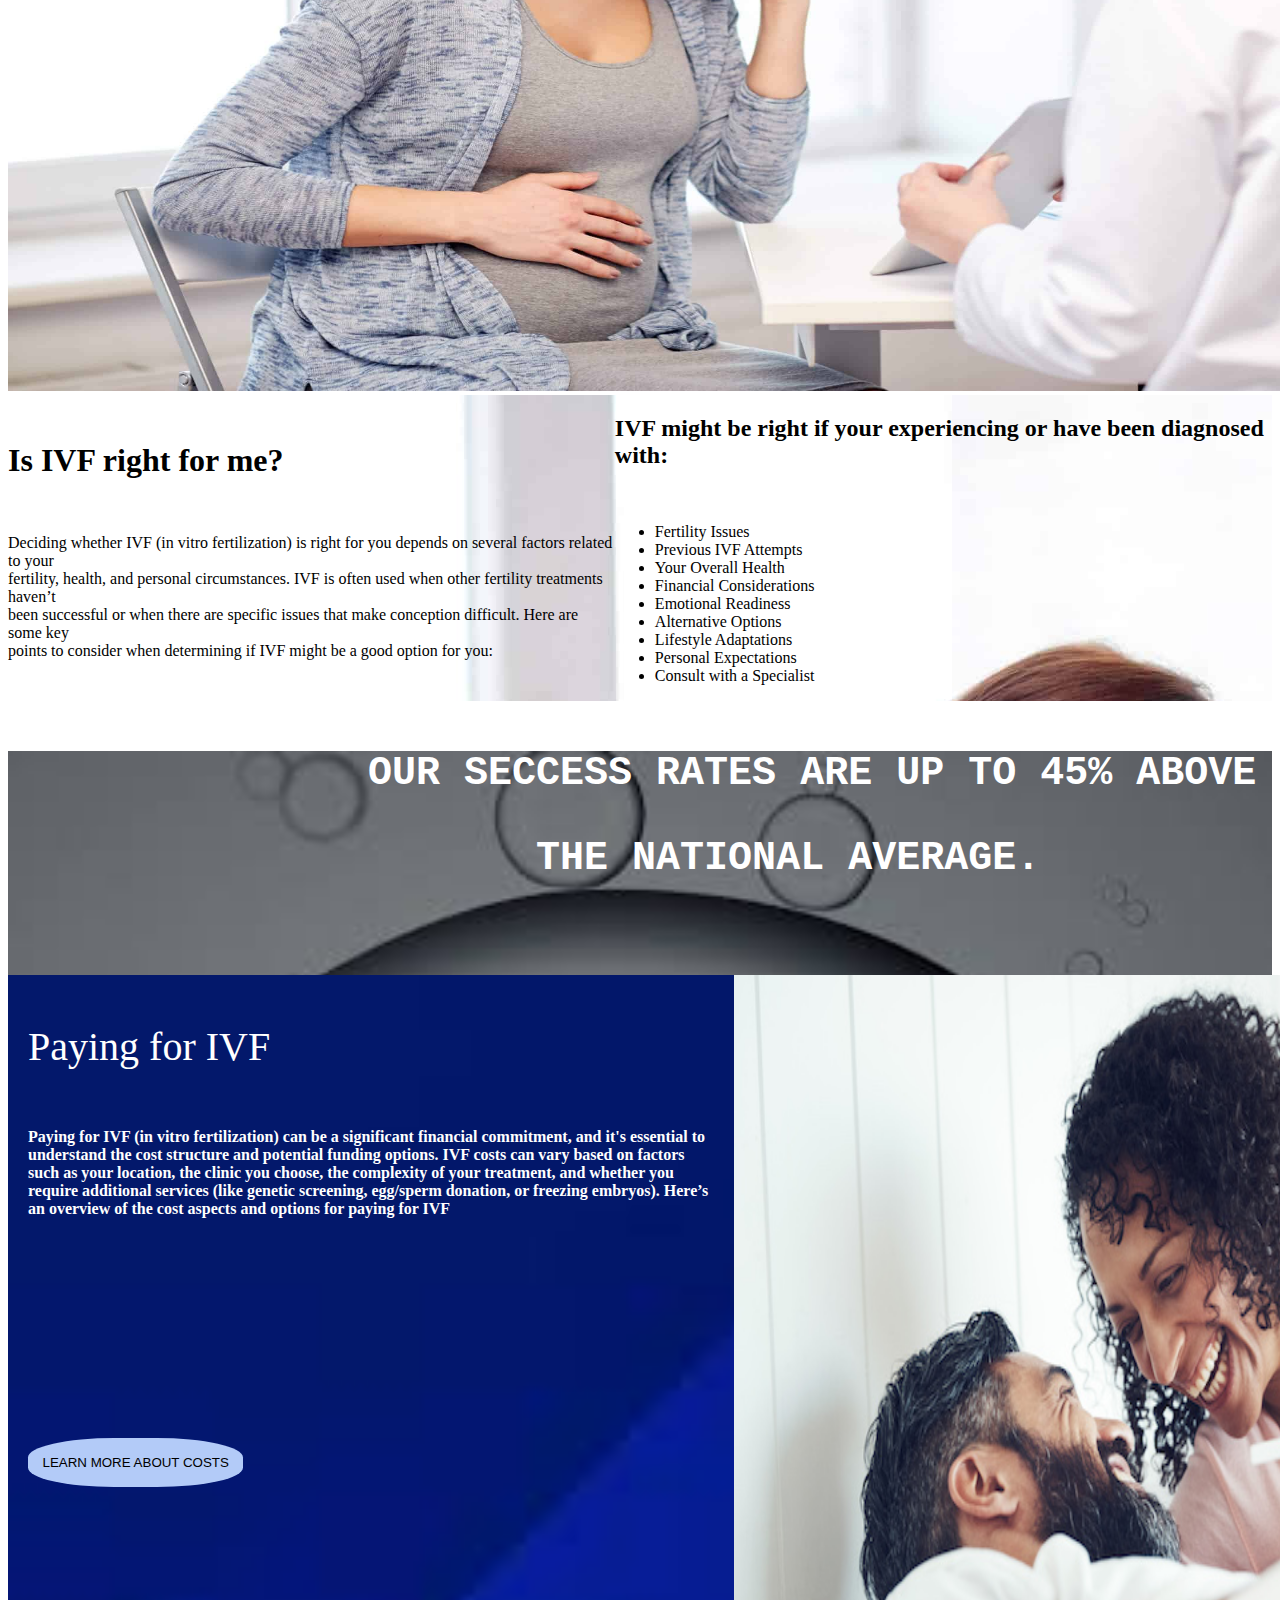
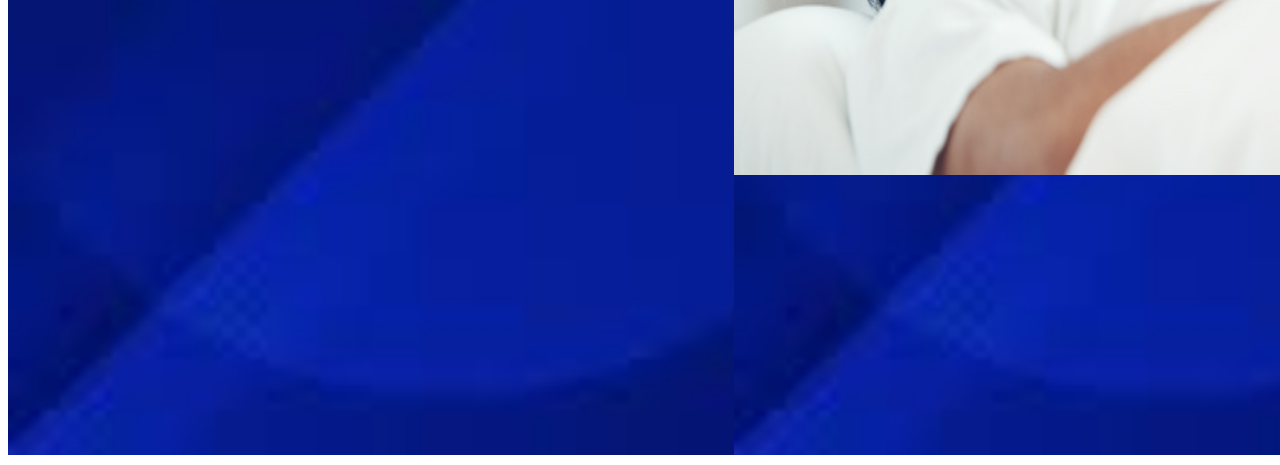
<file: Ivf.html>
<!DOCTYPE html>
<html lang="en">
<head>
    <meta charset="UTF-8">
    <meta name="viewport" content="width=device-width, initial-scale=1.0">
    <title>Document</title>
    <link rel="stylesheet" href="Ivf.css">

    <link rel="preconnect" href="https://fonts.googleapis.com">
    <link rel="preconnect" href="https://fonts.gstatic.com" crossorigin>
    <link href="https://fonts.googleapis.com/css2?family=Merriweather:ital,wght@0,300;0,400;0,700;0,900;1,300;1,400;1,700;1,900&family=Montserrat:ital,wght@0,100..900;1,100..900&family=Oswald:wght@200..700&family=Prompt:ital,wght@0,100;0,200;0,300;0,400;0,500;0,600;0,700;0,800;0,900;1,100;1,200;1,300;1,400;1,500;1,600;1,700;1,800;1,900&display=swap" rel="stylesheet">

    <link rel="stylesheet" href="https://cdnjs.cloudflare.com/ajax/libs/font-awesome/6.7.2/css/all.min.css" integrity="sha512-Evv84Mr4kqVGRNSgIGL/F/aIDqQb7xQ2vcrdIwxfjThSH8CSR7PBEakCr51Ck+w+/U6swU2Im1vVX0SVk9ABhg==" crossorigin="anonymous" referrerpolicy="no-referrer" />

</head>
<body>
    <input type="checkbox" id="click">
    <section class="parent">
        <nav class="navbar">
            <div class="d1"><h1>Able IVF</h1> <h2>Bloom Path Fertility</h2></div>
            <ul>

                <details> <summary>Treatment</summary><ol><li><a href="">IVF</a></li>
                                                    <li><a href="">ULI</a></li>
                                                    <li><a href="">SA</a></li>
                                                    <li><a href="">FF</a></li>
                                                    <li><a href="">FF</a></li>
                                                    <li><a href="">RR</a></li>
                    </ol>
                </details></a></li>  


                <details> <summary>Our Practice</summary><ol><li><a href="">IVF</a></li>
                    <li><a href="">ULI</a></li>
                    <li><a href="">SA</a></li>
                    <li><a href="">FF</a></li>
                    <li><a href="">FF</a></li>
                    <li><a href="">RR</a></li>
</ol>
</details></a></li>  





<details> <summary>Cost and Insurance</summary><ol><li><a href="">IVF</a></li>
    <li><a href="">ULI</a></li>
    <li><a href="">SA</a></li>
    <li><a href="">FF</a></li>
    <li><a href="">FF</a></li>
    <li><a href="">RR</a></li>
</ol>
</details></a></li>  


     <li style="color: white;">Patient Portal</li>       
            
        <li style="color:white;"><u>(538)754-2562</u></li>    
            
            </ul>
           
            <label for="click"><i class="fa-solid fa-barcode" style="color: #fafafa;"></i></label>


<button>BOOK NOW</button>



        </nav>
<br><br><br><br>
<section class="section">
   
    <div class="c1" style="background-color: rgb(158, 176, 211);" ><i><h1>IVF </h1><br><h5 >IVF (In Vitro Fertilization) is a medical procedure 
        where a woman's egg is <br> fertilized by a man's sperm outside the body in a lab, allowing for 
        embryo <br> implantation in the uterus to potentially achieve pregnancy. <br><br>In vitro fertilization (IVF) 
        is the joining of a woman's egg and a man's<br>sperm in a laboratory dish. In vitro means outside the body.<br>Ferti
        lization means thesperm has attached to and entered the egg.</i></h5><br><br<br><br><br><br><br><br><br><br><br><button>BOOK NOW</button></div>
    <div class="c2"></div>
<div class="c3"></div>
<div class="c4"></div>

    </section>

    </section>


<section class="grid">
    <div class="b1"><img src="bwm.jpg" alt="" height="750px" width="800px"></div>
    <div class="b2"><p style="color: rgb(249, 247, 247)">sssssssssssssssssssssssssssssssssssssssssssssssssssssssssssssssssssssssssssssssssssssssssssssssssssssssssssssss</p>
                            <h1 style="font-size: 40px;"><pre> What is In Vitro Fertilization</pre></h1><br><h6 style="font-size: 25px;" ><i>  "In vitro fertilization" (IVF) in short means a process where an egg 
                                 is fertilized by sperm outside the body, in a laboratory, and then the
                                  fertilized egg (embryo) is transferred to a woman's uterus to potentially develop into a pregnancy; essentially, a method to assist with
                                   conception for couples experiencing fertility issues.</pre> </i></h6><br><br><button>BOOK NOW</button>
    
    </div>
</section>
<section class="blueflower">
    <div class="blue" ><pre>                                                                                                                                  </pre></p>
        
        <h1 style="margin: 30px;">How IVF works</h1><br>
         <h4  style="margin: 20px;"><i>IVF (In vitro fertilization) is a fertility treatment where eggs are retrieved from a woman’s ovaries and fertilized with sperm in a lab. After fertilization, the best-quality embryos are selected and transferred into the woman’s uterus in the hope that one will implant and develop into a pregnancy. The process involves ovarian stimulation with hormones to produce multiple eggs, egg retrieval, sperm collection, and embryo culture. A pregnancy test is done a few weeks later to check if implantation was successful. IVF helps individuals or couples facing fertility challenges conceive.</i></h4> <br>



         <details style="margin: 30px;">
            <summary>PREPARATION</summary>
            <p>The first step involves stimulating the ovaries to produce multiple eggs instead of just one. This is done with hormone injections that help the ovaries produce several mature eggs.
                The progress is closely monitored with blood tests and ultrasounds to check the number and size of the eggs.</p>
        </details>

        <details style="margin: 30px;">
            <summary>EGG RETRIEVAL</summary>
            <p>Once the eggs are ready, they are retrieved from the ovaries.
                 This is done through a minor surgical procedure under sedation, where a thin needle is inserted through the vaginal wall to collect the eggs</p>
        </details>

        <details style="margin: 30px;">
            <summary>SPERM PRED</summary>
            <p>On the same day, sperm is collected from the male partner or a sperm donor. The sperm is then processed to find the healthiest, most motile sperm.

            </p>
        </details>


        <details style="margin: 30px;">
            <summary>EGG INSEMINATION</summary>
            <p>The eggs and sperm are combined in the laboratory. In some cases, if there are fertility issues with sperm quality, ICSI (intracytoplasmic sperm injection) may be used,
                 where a single sperm is directly injected into an egg. The eggs are monitored to ensure fertilization occurs.</p>
        </details>



        <details style="margin: 30px;">
            <summary>EMBRYO DEVELOPMENT</summary>
            <p>The fertilized eggs (embryos) are kept in the lab for several days to grow. The embryologist monitors their development to select the healthiest ones.</p>
        </details>



        <details style="margin: 30px;">
            <summary>PREPARING FOR TRANSFER</summary>
            <p>After 3-5 days, one or more healthy embryos are chosen
                 and transferred into the woman’s uterus. This is a relatively simple procedure and doesn’t usually require anesthesia.</p>
        </details>




        <details style="margin: 30px;">
            <summary>PREGNANCY TEST</summary>
            <p> About 10-14 days after the embryo transfer, a blood test is done to check if implantation has occurred and if the woman is pregnant.</p>
        </details>



        <details style="margin: 30px;">
            <summary>FOLLOW UP</summary>
            <p>Regular follow-up care is critical to ensure both the health of the woman and the baby. 
                The process can be emotionally and physically taxing, so emotional support is also important during this time.</p>
        </details>
    </div>

    <div class="flower"><img src="new.jpg" alt="" height="720px" width="600px"></div>
</section>


<div class="me"><img src="N4.jpg" alt="" height="800px" width="1520px"></div>


<section class="menote">
   
    <div class="me"><h1>Is IVF right for me?</h1><br>
        <p>Deciding whether IVF (in vitro fertilization) is right for you depends on several factors related to your <br>fertility, health, and personal circumstances. IVF is often used when other fertility treatments haven’t <br> been successful or when there are specific issues that make conception 
        difficult. Here are some key <br> points to consider when determining if IVF might be a good option for you:</p></div>
<div class="note"><h2>IVF might be right if your experiencing or have been diagnosed with:</h2><br><ul>
    
    <li>Fertility Issues</li>
    <li>Previous IVF Attempts</li>
    <li>Your Overall Health</li>
    <li>Financial Considerations</li>
    <li>Emotional Readiness</li>
    <li>Alternative Options</li>
    <li> Lifestyle Adaptations</li>
    <li> Personal Expectations</li>
    <li>Consult with a Specialist</li>
   

</ul></div>


</section>

<section class="successrate">
    <div > <h1 style="font-size: 40px;"><pre>               OUR SECCESS RATES ARE UP TO 45% ABOVE</pre>
    <PRE>                      THE NATIONAL AVERAGE.</PRE></h1></div>
    <br><br><br>
</section>

<section class="paying">
    <div class="p1"><pre><p>                                                                                             </p></pre>
        <h1>Paying for IVF</h1><br>
    <h4>Paying for IVF (in vitro fertilization) can be a significant financial commitment, and it's essential 
        to understand the cost structure and potential funding options. IVF costs can vary based on factors such as your location, 
        the clinic you choose, the complexity of your treatment, and whether you require additional services (like genetic screening, egg/sperm 
        donation, or freezing embryos). Here’s an overview of the cost aspects and options for paying for IVF</h4>
    <button>LEARN MORE ABOUT COSTS</button>
    
    </div>
    <div class="p1" ><img src="N5.jpg" alt="" height="800px" width="800px"></div>
</section>


</body>
</html>
</file>
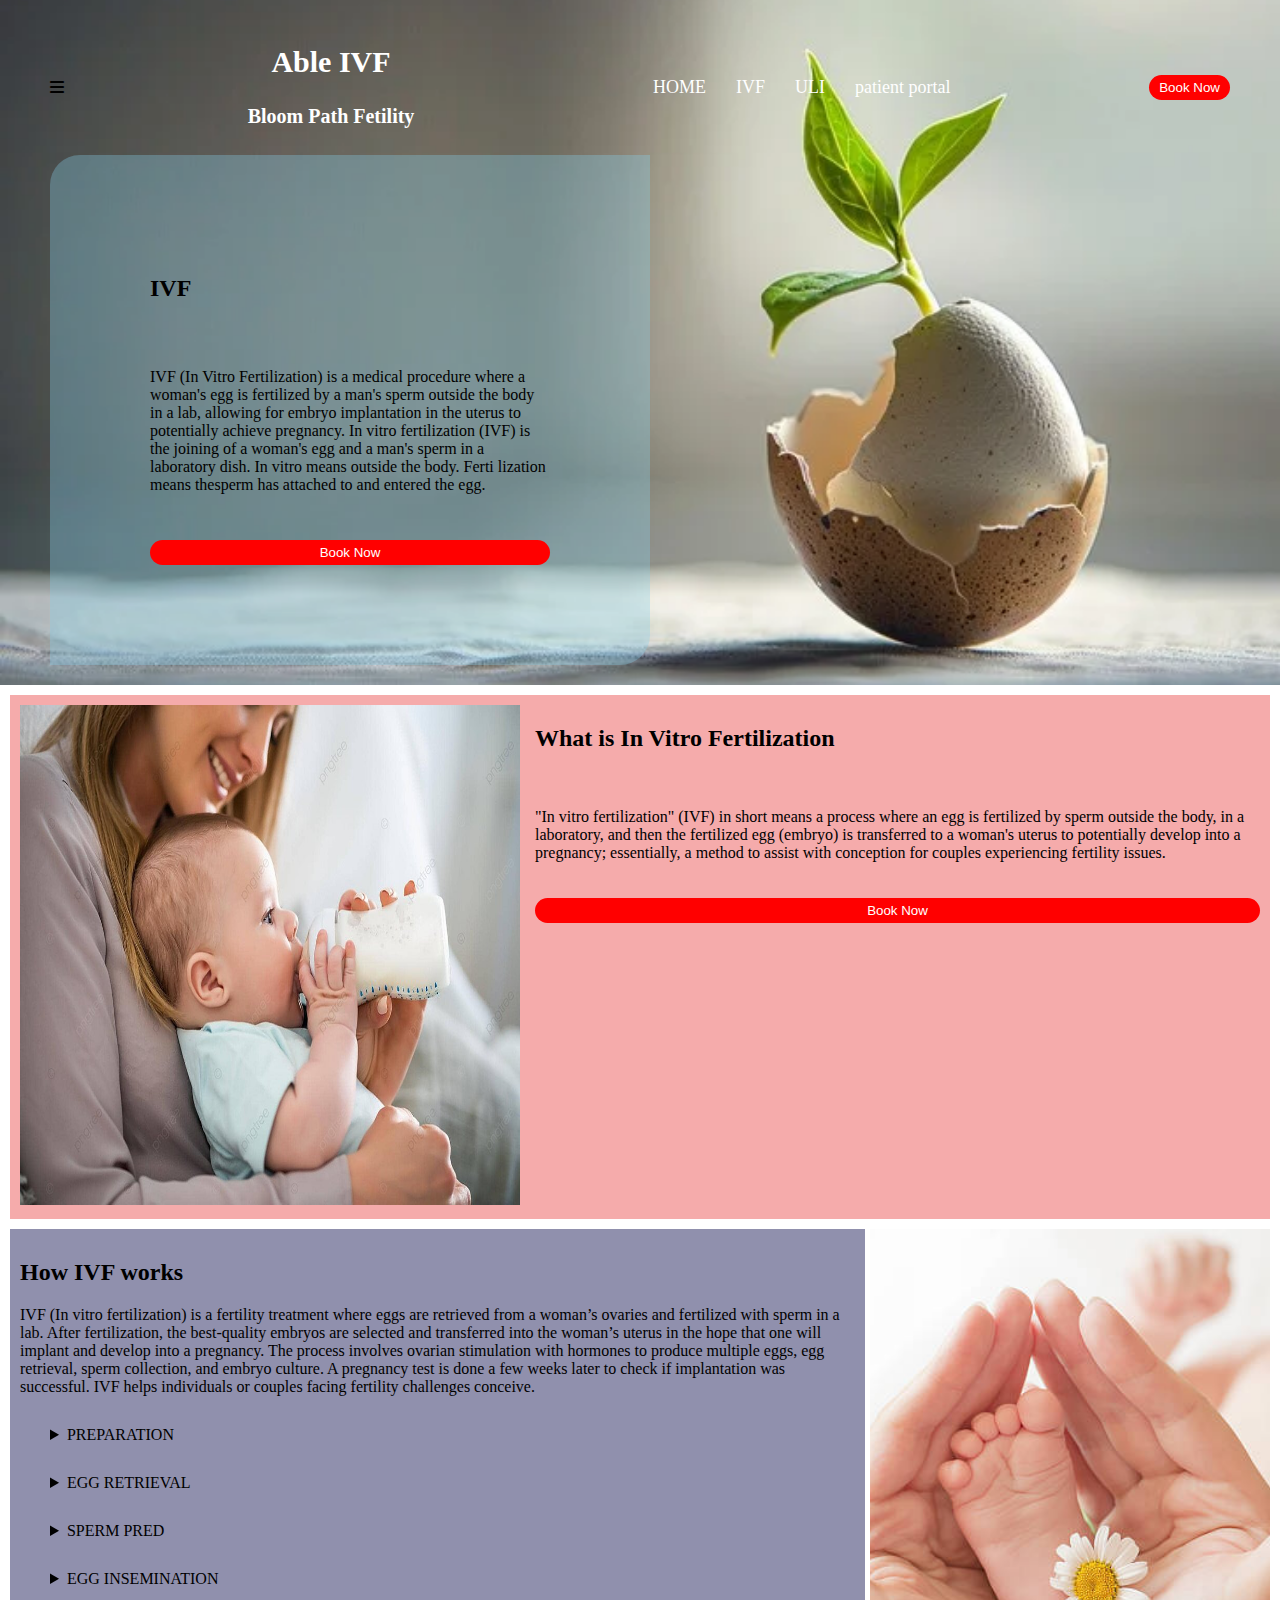
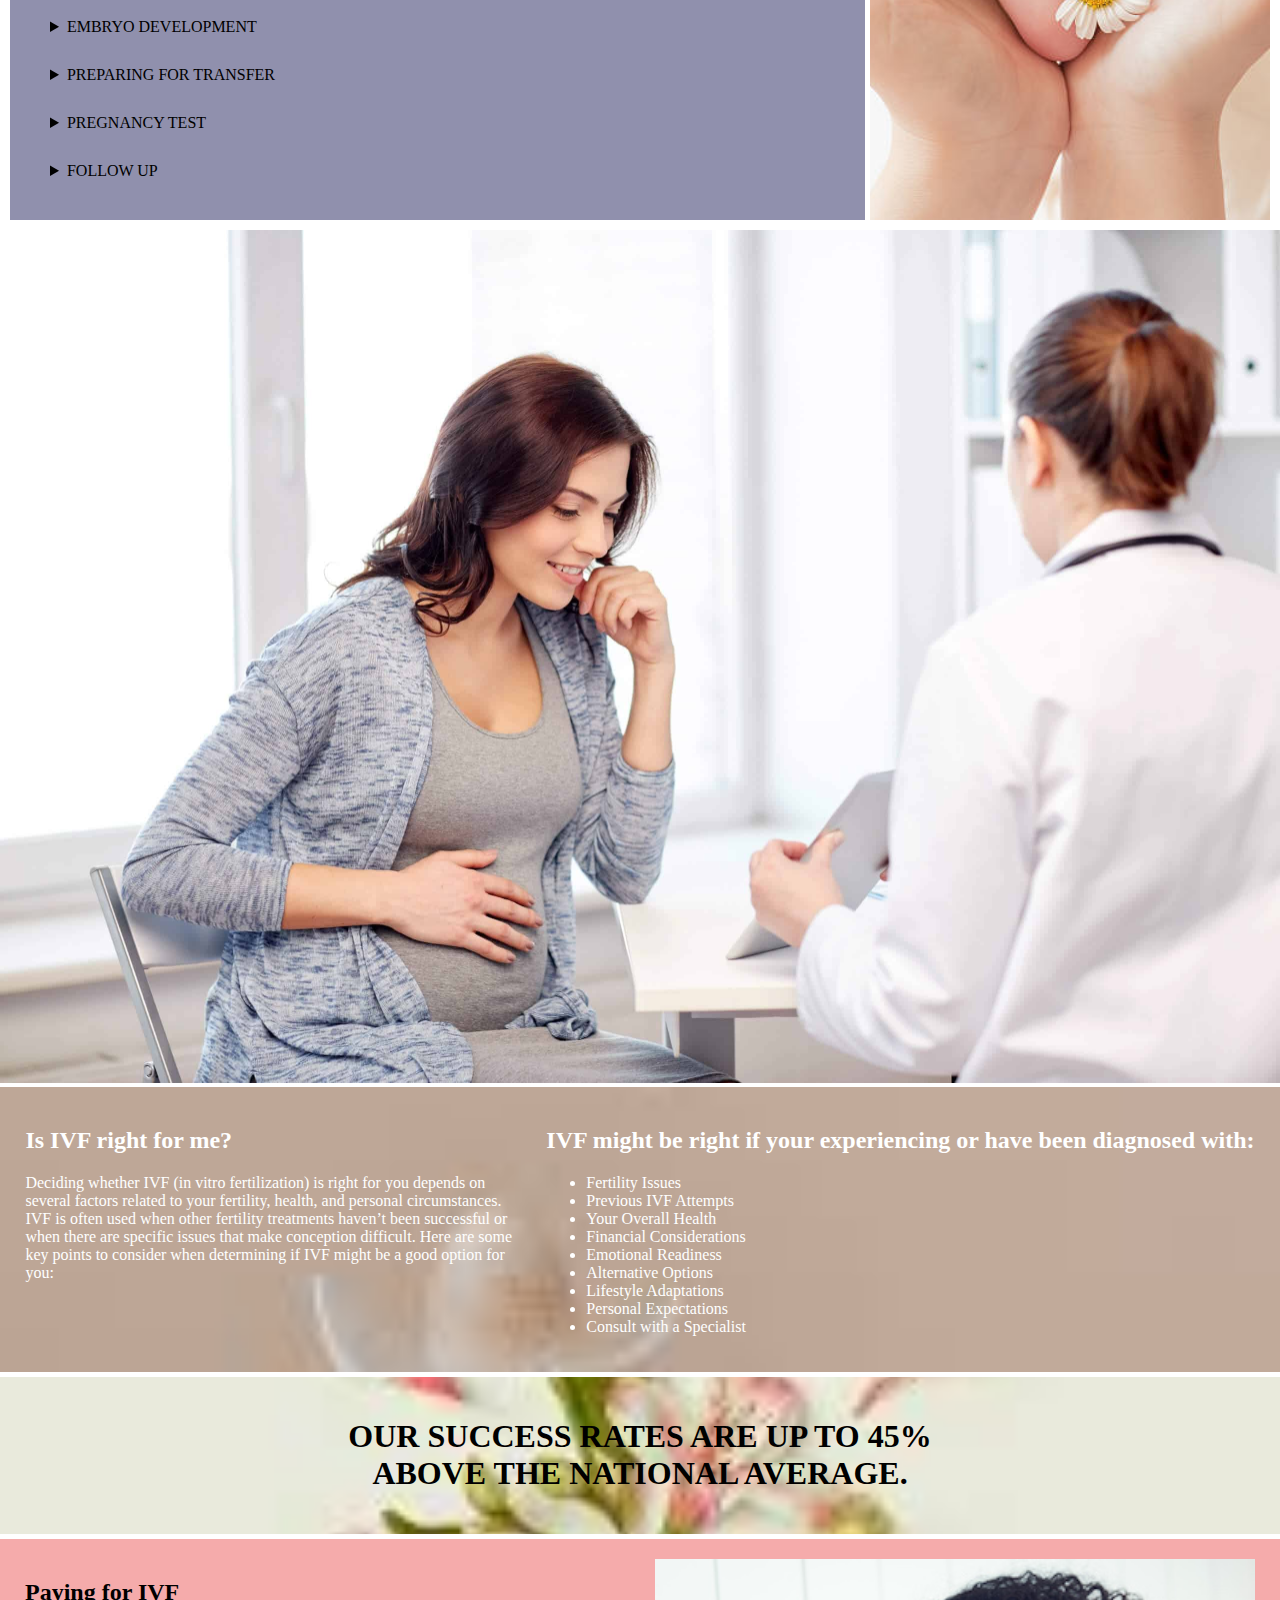
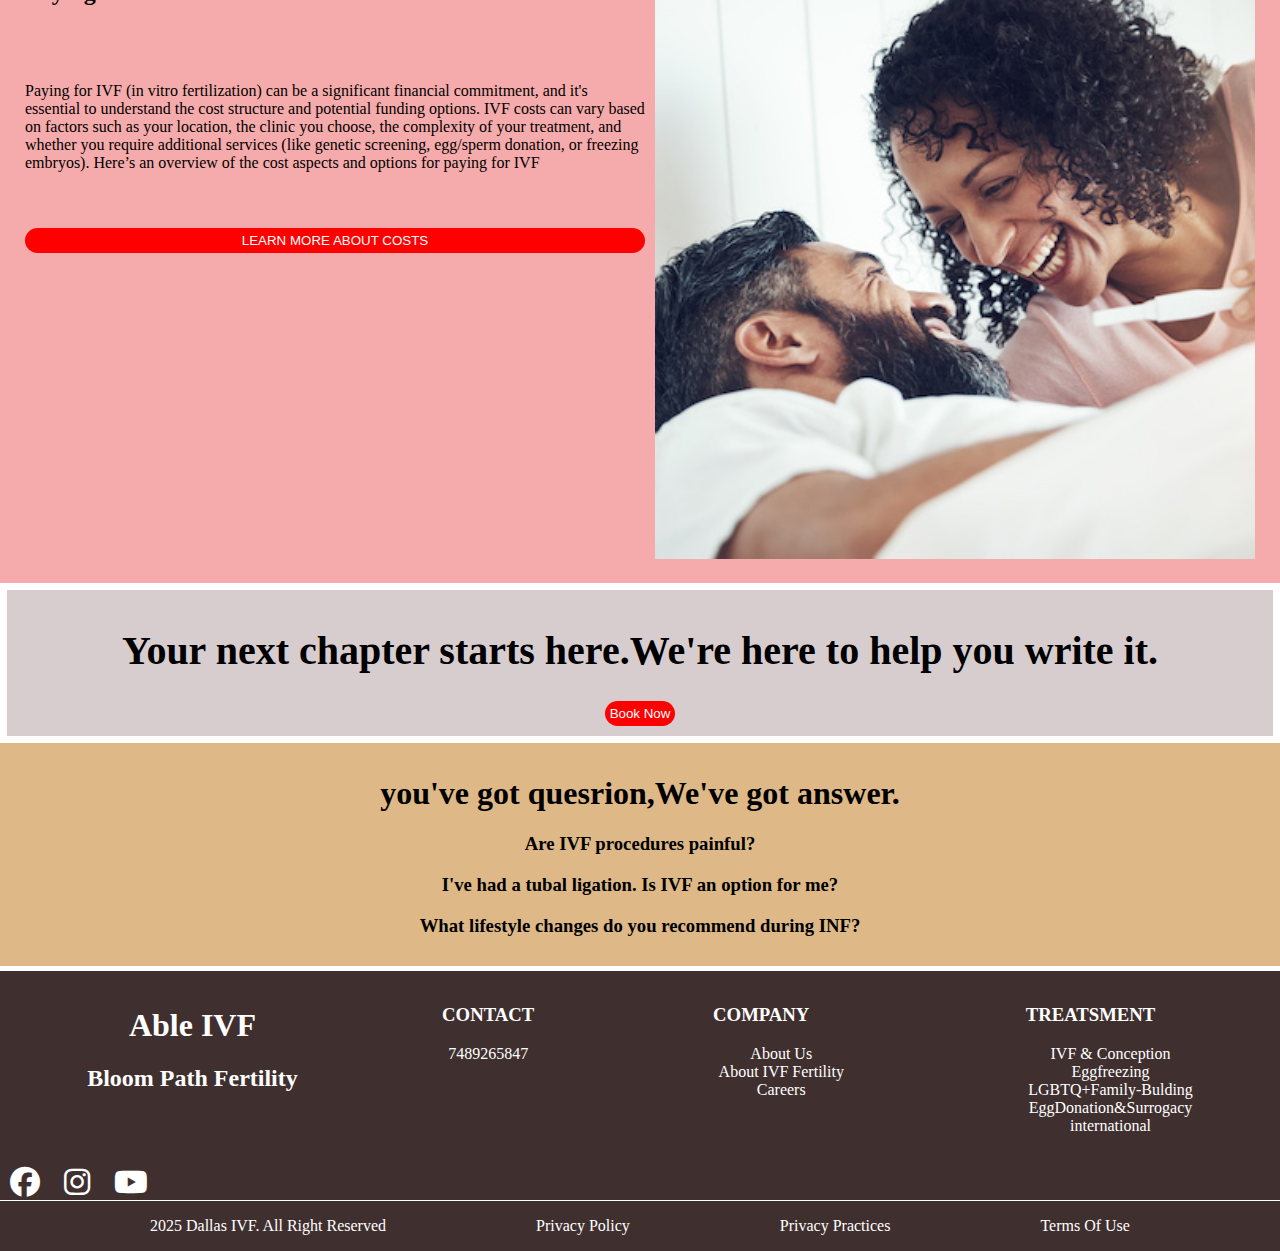
<file: page2.html>
<!DOCTYPE html>
<html lang="en">
<head>
    <meta charset="UTF-8">
    <meta name="viewport" content="width=device-width, initial-scale=1.0">
    <title>page2</title>
    <link
        href="https://fonts.googleapis.com/css2?family=Merriweather:ital,wght@0,300;0,400;0,700;0,900;1,300;1,400;1,700;1,900&family=Montserrat:ital,wght@0,100..900;1,100..900&family=Oswald:wght@200..700&family=Prompt:ital,wght@0,100;0,200;0,300;0,400;0,500;0,600;0,700;0,800;0,900;1,100;1,200;1,300;1,400;1,500;1,600;1,700;1,800;1,900&display=swap"
        rel="stylesheet">

    <link rel="stylesheet" href="https://cdnjs.cloudflare.com/ajax/libs/font-awesome/6.7.2/css/all.min.css"
        integrity="sha512-Evv84Mr4kqVGRNSgIGL/F/aIDqQb7xQ2vcrdIwxfjThSH8CSR7PBEakCr51Ck+w+/U6swU2Im1vVX0SVk9ABhg=="
        crossorigin="anonymous" referrerpolicy="no-referrer" />

     
    <link rel="stylesheet" href="page2.css">
</head>
<body>
    <input type="checkbox" name="" id="icons">
    <div class="header">

        <div class="navbar">
            <label for="icons"><i class="fa-solid fa-bars"></i></label>
            <div class="logo">
                <h2>Able IVF</h2>
                <h4>Bloom Path Fetility</h4>
            </div>
    
            <div class="options">
                <ul>
                <li><a href="index.html">HOME</a></li>
                <li><a href="">IVF</a></li>
                <li><a href="">ULI</a></li>
                <li> <a href="">patient portal</a></li>
                
                </ul>
            </div>
    
            <button  id="btn" style="background-color: red;"><a href="html3page.html" style="color: white; text-decoration: none; padding: 5px;">Book Now</a></button>
    
        </div>

        <div class="div2">
            
            <h2>IVF</h2>
            <p>IVF (In Vitro Fertilization) is a medical procedure where a woman's egg is
                fertilized by a man's sperm outside the body in a lab, allowing for embryo
                implantation in the uterus to potentially achieve pregnancy.
                
                In vitro fertilization (IVF) is the joining of a woman's egg and a man's
                sperm in a laboratory dish. In vitro means outside the body.
                Ferti lization means thesperm has attached to and entered the egg.</p>
    
                <button>Book Now</button>
        </div>
       
        

    </div>

    <div class="div3">
        <div class="div2img">
            <img src="bwm.jpg" alt="" width="500px" height="500px" >

        </div>
        <div class="div2content">
            <h2> What is In Vitro Fertilization</h2>
            <p>"In vitro fertilization" (IVF) in short means a process where an egg
                is fertilized by sperm outside the body, in a laboratory, and then the
                fertilized egg (embryo) is transferred to a woman's uterus to potentially develop into a pregnancy;
                essentially, a method to assist with
                conception for couples experiencing fertility issues.</p>
                <button>Book Now</button>

        </div>
    </div>

    <div class="div4">
        <div class="div41">
            <h2>How IVF works</h2>
            <p>IVF (In vitro fertilization) is a fertility treatment where eggs are retrieved from a woman’s ovaries and fertilized with sperm in a lab. After fertilization, the best-quality embryos are selected and transferred into the woman’s uterus in the hope that one will implant and develop into a pregnancy. The process involves ovarian stimulation with hormones to produce multiple eggs, egg retrieval, sperm collection, and embryo culture. A pregnancy test is done a few weeks later to check if implantation was successful. IVF helps individuals or couples facing fertility challenges conceive.</p>

            <details style="margin: 30px;">
                <summary>PREPARATION</summary>
                <P>The first step involves stimulating the ovaries to produce multiple eggs instead of just one. This is done with hormone injections that help the ovaries produce several mature eggs. The progress is closely monitored with blood tests and ultrasounds to check the number and size of the eggs.</P>
            </details>

            <details style="margin: 30px;">
                <summary>EGG RETRIEVAL</summary>
                <p>Once the eggs are ready, they are retrieved from the ovaries.
                    This is done through a minor surgical procedure under sedation, where a thin needle is inserted
                    through the vaginal wall to collect the eggs</p>
            </details>

            <details style="margin: 30px;">
                <summary>SPERM PRED</summary>
                <p>On the same day, sperm is collected from the male partner or a sperm donor. The sperm is then
                    processed to find the healthiest, most motile sperm.

                </p>
            </details>


            <details style="margin: 30px;">
                <summary>EGG INSEMINATION</summary>
                <p>The eggs and sperm are combined in the laboratory. In some cases, if there are fertility issues with
                    sperm quality, ICSI (intracytoplasmic sperm injection) may be used,
                    where a single sperm is directly injected into an egg. The eggs are monitored to ensure
                    fertilization occurs.</p>
            </details>



            <details style="margin: 30px;">
                <summary>EMBRYO DEVELOPMENT</summary>
                <p>The fertilized eggs (embryos) are kept in the lab for several days to grow. The embryologist monitors
                    their development to select the healthiest ones.</p>
            </details>



            <details style="margin: 30px;">
                <summary>PREPARING FOR TRANSFER</summary>
                <p>After 3-5 days, one or more healthy embryos are chosen
                    and transferred into the woman’s uterus. This is a relatively simple procedure and doesn’t usually
                    require anesthesia.</p>
            </details>




            <details style="margin: 30px;">
                <summary>PREGNANCY TEST</summary>
                <p> About 10-14 days after the embryo transfer, a blood test is done to check if implantation has
                    occurred and if the woman is pregnant.</p>
            </details>



            <details style="margin: 30px;">
                <summary>FOLLOW UP</summary>
                <p>Regular follow-up care is critical to ensure both the health of the woman and the baby.
                    The process can be emotionally and physically taxing, so emotional support is also important during
                    this time.</p>
            </details>
        </div>
        <div class="div41img">
          <img src="new.jpg" alt="">
        </div>
    </div>

    <div class="div5img">
        <img src="N4.jpg" alt="">
    </div>
   
    <div class="div6">
        <div class="div61">
            <h2>Is IVF right for me?</h2>
            <p>Deciding whether IVF (in vitro fertilization) is right for you depends on several factors related to your
                fertility, health, and personal circumstances. IVF is often used when other fertility treatments haven’t
                been successful or when there are specific issues that make conception difficult. Here are some key
                points to consider when determining if IVF might be a good option for you:</p>

        </div>
        <div class="div62">
            <h2>IVF might be right if your experiencing or have been diagnosed with:</h2>
            <ul>
               
                <li>Fertility Issues</li>
                <li>Previous IVF Attempts</li>
                <li>Your Overall Health</li>
                <li>Financial Considerations</li>
                <li>Emotional Readiness</li>
                <li>Alternative Options</li>
                <li> Lifestyle Adaptations</li>
                <li> Personal Expectations</li>
                <li>Consult with a Specialist</li>

            </ul>

        </div>
    </div>
    <div class="div7">
        <h1>OUR SUCCESS RATES ARE UP TO 45% <br>ABOVE THE NATIONAL AVERAGE.</h1>
    </div>

    <div class="div8">
        <div class="div81">
            <h2>Paying for IVF</h2>
            <p>Paying for IVF (in vitro fertilization) can be a significant financial commitment, and it's essential to understand the cost structure and potential funding options. IVF costs can vary based on factors such as your location, the clinic you choose, the complexity of your treatment, and whether you require additional services (like genetic screening, egg/sperm donation, or freezing embryos). Here’s an overview of the cost aspects and options for paying for IVF</p>
            <button>LEARN MORE ABOUT COSTS</button>


        </div>

        <div class="div82img">
            <img src="N5.jpg" alt="">

        </div>
    </div>

    <div class="div9">
        <h1>Your next chapter starts here.We're 
            here to help you write it.</h1>
            <button>Book Now</button>
    </div>

    <div class="div10">
        <h1>you've got quesrion,We've got answer.</h1>
        <h3>Are IVF procedures painful?</h3>
        <h3>I've had a tubal ligation. Is IVF an option for me?</h3>
        <h3>What lifestyle changes do you recommend during INF? </h3>
    </div>

    <div class="footer">
        <div class="f1">
            <h1>Able IVF</h1>
            <h2>Bloom Path Fertility</h2>
        </div>
        <div class="f1">
            <h3>CONTACT</h3>
            <p>7489265847</p>
        </div>
        <div class="f1">
            <h3>COMPANY</h3>
            <ul>
                <li><a href="">About Us</a></li>
                <li> <a href="">About IVF Fertility</a></li>
                <li><a href="">Careers</a></li>
            </ul>
            
           
            
        </div>
        <div class="f1">
            <h3>TREATSMENT</h3>
            <ul>
                <li>IVF & Conception</li>
                <li>Eggfreezing</li>
                <li>LGBTQ+Family-Bulding
                </li>
                <li>EggDonation&Surrogacy
                </li>
                <li>international
                </li>
            </ul>
        </div>
    </div>
    <div class="footer2">
        <a href=""><i class="fa-brands fa-facebook"></i></a>
        <a href=""><i class="fa-brands fa-instagram"></i></a>
        <a href=""><i class="fa-brands fa-youtube"></i></a>
    </div>

    <div class="footer3">
       <p>2025 Dallas IVF. All Right Reserved</p>
       <p>Privacy Policy</p>
       <p>Privacy Practices</p>
       <p>Terms Of Use</p>
    </div>
</body>
</html>
</file>
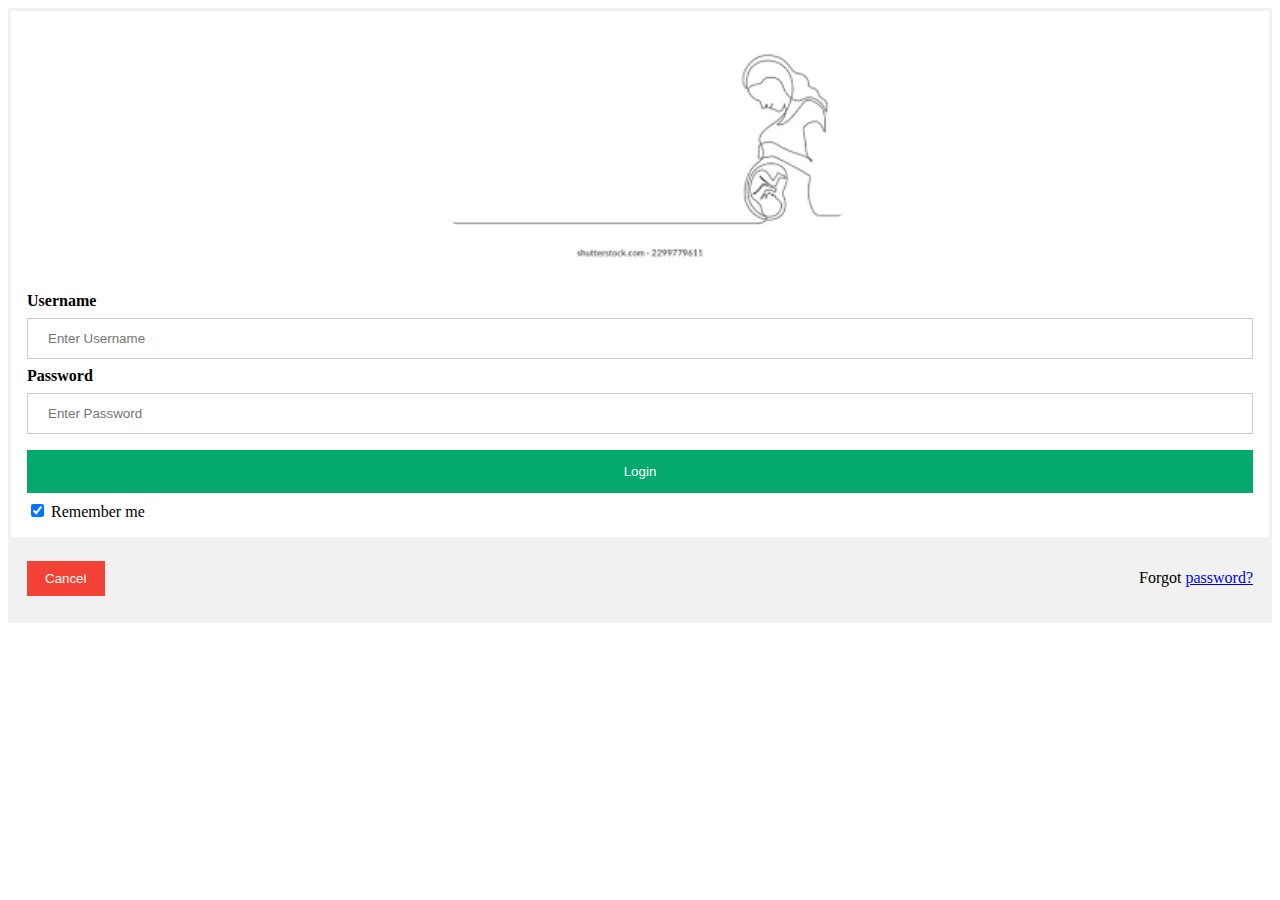
<file: Patient Portal.html>
<!DOCTYPE html>
<html lang="en">
<head>
    <meta charset="UTF-8">
    <meta name="viewport" content="width=device-width, initial-scale=1.0">
    <title>Document</title>
    <link rel="stylesheet" href="Patient Portal.css">
</head>
<body>
    <form action="action_page.php" method="post">
        <div class="imgcontainer">
          <img src="ivf1.png" alt="Avatar" class="avatar">
        </div>
      
        <div class="container">
          <label for="uname"><b>Username</b></label>
          <input type="text" placeholder="Enter Username" name="uname" required>
      
          <label for="psw"><b>Password</b></label>
          <input type="password" placeholder="Enter Password" name="psw" required>
      
          <button type="submit">Login</button>
          <label>
            <input type="checkbox" checked="checked" name="remember"> Remember me
          </label>
        </div>
      
        <div class="container" style="background-color:#f1f1f1">
          <button type="button" class="cancelbtn">Cancel</button>
          <span class="psw">Forgot <a href="#">password?</a></span>
        </div>
      </form>
</body>
</html>
</file>
<file: page1.css>
body{
    font-family: cursive;
    padding: 0;
    margin: 0;
}
.header{
    box-sizing: border-box;
    width: 100%;
background-image: url(kelly-sikkema-V106bb1a9BY-unsplash.jpg);
background-repeat: no-repeat;
background-size:cover;
background-position: center;
padding:20px 50px;
}
.navbar{
    display: flex;
    justify-content: space-between;
    text-align: center;
    align-items: center;
    flex-wrap: wrap;
    /* padding: 30px; */
    /* margin: 20px; */

.logo{
    font-size: 20px;
    color: white;
}
.options ul{
    display: flex;
    justify-content: space-around;
}
.options ul li{
    list-style: none;
}
.options ul li a{
    text-decoration: none;
    color: white;
    display: block;
    padding: 15px;
    font-size: 18px;
}
}
.options ul li a:hover{
    text-decoration: underline;
    color: red;
    border: 1px solid white;
}
.div2{
    width: 400px;
    display: flex;
    flex-direction: column;
    justify-content: space-around;
    gap: 30px;
    padding: 100px;
    /* border: 1px solid; */
    /* margin: 50px; */
    /* margin-bottom: 20px; */
    background-color: rgba(135, 207, 235, 0);
    border-top-left-radius: 30px;
    border-bottom-right-radius: 30px;
    color: white;
}
@media screen and (max-width:650px){
  
    .div2{
        width: 100%;
        padding:10px;
        gap: 10px;

    }
    .div3{
        margin: 5px;
        gap: 10px;
    }
    .div2img img{
            width:300px;
            aspect-ratio: 1;
        }
        .div2content{
            display: flex;
    flex-direction: column;
    gap:5px;
        }
        .div4{
            display: flex;
            flex-direction: column;
            margin: 2px;
        }
        .div41img img{
            width: 100%;
            height: 100%;
            object-fit: contain;
        }
        .div8{
            display: flex;
            flex-direction: column;
            gap: 5px;
        }
        .div81{
            width:100%;
            text-align: center;
            
        }
    
}
.div3{
    padding: 10px;
    display: flex;
    justify-content: space-around;
    gap: 15px;
    margin: 10px;
    background-color:rgb(207, 183, 183);
}
.div2content{
    display: flex;
    flex-direction: column;
    gap: 20px;
    /* justify-content: center; */
}
.div4{
    margin: 10px;
    display: flex;
    gap: 5px;

}
.div41{
    background-color: rgba(91, 91, 134, 0.678);
    padding: 10px;
    
}

.div41img img{
    text-align: center;
    width: 100%;
    height: 100%;
    /* aspect-ratio: 1; */
    object-fit: cover;

}
.div5img img{
    width: 100%;
}
.div6{
    background-image: url(d7.jpg);
    background-repeat: no-repeat;
    background-size: cover;
    background-position: center;
    overflow-x: scroll;
    white-space: nowrap;
    scrollbar-width: none;
    text-align: center;
    color: white;
    display: flex;
    justify-content: space-around;
    padding:20px;
    gap: 10px;
    /* text-align: center; */
}
.div6 img{
    border: 1px solid white;
    border-radius: 10px;
    object-fit: cover;
}
.div6 img:hover{
    width: 380px;
    height: 380px;
    
}
.div61{
    width: 500px;
}
.div7{
    margin-top: 5px;
    text-align: center;
    background-image: url(d6.jpg);
    background-repeat: no-repeat;
    background-size: cover;
    background-position: center;
    padding: 20px;
}
.div8{
    padding: 20px;
    display: flex;
    justify-content: space-around;

    margin-top: 5px;
    background-color:firebrick;
    color: white;
}
.div81{
    width: 50%;
    display: flex;
    flex-direction: column;
    gap: 40px;
}
.div82img img{
    width: 100%;
    aspect-ratio: 1;
    object-fit: cover;
}
.div9{
    text-align: center;
    font-size: 20px;
    padding: 10px;
    /* background-color: rgb(215, 205, 207); */
    margin:7px;
}
.div10{
    text-align: center;
    padding: 10px;
    /* background-color: burlywood; */
}

.footer{
    display: flex;
    justify-content: space-around;
    padding: 15px;
    margin-top: 5px;
    background-color: rgb(64, 47, 47);
    color: white;
    text-align: center;
    

    
}
.f1 li{
    list-style: none;
}
.f1 li a{
       text-decoration: none;
       color: white;
       text-align: center;
    }
button{
    padding: 5px;
    background-color: red;
    color: white;
    border-style: none;
    border-radius: 15px;


}
button:hover{
    background-color: #fff;
    color: black;
}
.footer2{
    background-color: rgb(64, 47, 47);
    border-bottom: 1px solid white;
}
.footer2 a{
    /* display: block; */
    padding: 10px;
    font-size: 30px;
    color: white;
   
}
.footer3{
    display: flex;
    justify-content: space-evenly;
    background-color: rgb(64, 47, 47);
    color: white;
}


label i{
    color: white;
    font-size:30px;
    
}
.header label{
display: none;
} 
#icons{
    display: none;
}
#icons:checked~.header .navbar .options ul{
 display: block;
}
@media screen and (max-width:650px){
.header label{
    display: block;
}

.header .navbar .options ul{
display: none;
position: absolute;
top:126px;
left: 0;
width: 100%;
/* margin: 3px 5px; */
background-color:rgba(255, 0, 0, 0.933) ;
/* width: 50%; */
height: 320px;

}
}
</file>
<file: page4.css>
.appointment{
    display: flex;
    flex-direction: column;
    justify-content: center;
    align-items: center;
    text-align: center;
    border: 1px solid black;
    padding: 10px;
    margin: 10px;
    background-color: rgb(108, 211, 108);

}
.diva1 a{
    font-size: 45px;
}
</file>
<file: front.css>
.parent{
    background-image: url(plant2.webp);
    background-size:cover;
}
.navbar{
    display: flex;
    justify-content: space-around;
    align-items: center;
    
}
.navbar ul{
    display: flex;
    gap: 40px;
    color: white;
    list-style: none;

}
.navbar h1{
    font-family: "Merriweather", serif;
  font-weight: 500;
  font-size: 48px;
  font-style: normal;
  color: white;
}
.navbar h2{
    font-family: "Prompt",;
  font-weight: 100;
  font-style: normal;
  color: white;
}

.navbar label{
    display: none;
}
.navbar button{

    background-color: rgb(179, 203, 248);
    border: none;
    padding: 7px 2%;
    border-radius: 20%;
}






.section{
    display: grid;
    height: 80vh;
    grid-template-columns: repeat(4,auto);
    grid-template-rows: repeat(1,auto) ;
    gap: 20px;
}
.c1,.c2,.c3,.c4{
       
       color: black;
       margin: 25px;
       padding top: 20px;
       padding: 25px;
       border-radius: 5%;
       
       

}

.section button{
    background-color:rgb(179, 203, 248) ;
    border: none;
    padding: 7px 2%;
    border-radius: 30%;
}

.grid{
    display: grid;
    grid-template-columns: repeat(2,auto);
    grid-template-rows: repeat(1,auto);
    height: 100vh;
    }
    .b1,.b2{

    }

.b2 {
    align-items: center;
    margin: 10px;
    padding: all side
    background-color:rgb(249, 247, 247);
}
.b2 button{
    background-color:rgb(179, 203, 248) ;
    border: none;
    padding: 15px 2%;
    border-radius: 20%;
    margin: 60px;
}
.blueflower{
    display: grid;
    grid-template-columns: repeat(2,auto);
    grid-template-rows: repeat(1,auto);
    height: 100vh;
    

}
.blue,.flower{
}
.blueflower .blue{
    background-image: url(blue\ bg1.jpg);
    background-size: cover;
    width: 970;
    
    color: white;
    margin: 20px
    
}


.menote{
    background-image: url(N4.jpg);
    
    width: 100%;
    
    display: flex;
    justify-content: space-around;
    align-items: center
}
.successrate{
    background-image: url(b.jpg);
    background-size: cover;
    color: white;
    margin-top: 50px ;
}
.successrate button{

    background-color: lightgray;
    border: none;
    padding: 15px 2%;
   border-radius:50% ;
    margin-left : 650px;
    
}

.paying{
    display: grid;
    grid-template-columns: repeat(2,auto);
    grid-template-rows: repeat(1,auto);
    height: 120vh;
    
   

}
.p1,.p2{
    

}
 .p1{
    background-image: url(BLUE4.jpg);
    background-size: cover;
    color: white;
 }
 .p1 h1{
    margin: 20px;
    font-size: 40px;
    font-weight: 100;
 }
 .p1 h4{
    margin: 20px;
 }
 .p1 button{
    background-color:rgb(179, 203, 248) ;
    border: none;
    padding: 17px 2%;
    border-radius: 40%;
    margin-top: 200px;
    margin-left: 20px;
    
 }

 .skyblue{
    background-color: rgb(116, 147, 148);
    font-size: 40px;
    font-weight: 100;
    font-style: oblique;
    padding: 0px;
    
 }
.skyblue h1{

}

 .skyblue button{
    background-color:rgb(167, 220, 239) ;
    border: none;
    padding: 17px 2%;
    border-radius: 40%;
    margin-left: 630px;
    margin-top: 0%;
    margin-bottom: 40px;
 }
 .w1{
    background-color: rgb(236, 241, 241);
    margin-top: 0%;
 }
 .w1 h1{
    font-size: 40px;
    font-weight: 200;
 }
 .w1 h4 {
   font-size: 20px;
 }
   

 .last{
    background-image: url(BLUE4.jpg);
    background-size: cover;
    display: grid;
    height: 40vh;
    grid-template-columns: repeat(4,auto);
    grid-template-rows: repeat(1,auto) ;
    gap: 20px;

 }
 .l1,.l2,.l3,.l4{
    
    
   
 }
 .l1 h1{
    font-family: "Merriweather", serif;
  font-weight: 500;
  font-size: 58px;
  font-style: normal;
  color: white;
  margin: 12px;
  margin-top: 30px;
}
.l1 h2{
    font-family: "Prompt",;
  font-weight: 100;
  font-style: normal;
  color: white;
  margin: 12px;
}

.l2{
    color: white;
    font-size: 10px;
}
.l2 h2{
    color: white;
    font-size: 15px;
    text-decoration: underline;
}
.l3 h1{
    color: white;
    font-size: 20px;
}
.l3 h2{
    color: white;
    font-size: 15px;
    text-decoration: underline;
}
.l4{
    color: white;
    font-size: 10px;
}
.l4 ul{
    font-size: 35px;
   
}


























#click:checked~.navbar ul{
    display: block;
     }
    
     @media screen and (max-width:650px){
        .navbar label{
            display: block;
        }
        .navbar ul{
            display: none;
            position: absolute;
            top: 90px;
            background-color: blue;
            width: 100;
        }
    
        .navbar ul li{
            padding: 20px;
            color: beige;
        }
</file>
<file: page3.css>
#body{
    background-image: url(a3.webp);
    background-repeat: no-repeat;
    background-size: cover;
    background-position: center;
    background-attachment:fixed;
}
.loginpage{
    display: flex;
    justify-content: center;
  
}
.login{
    border: 1px solid;
    padding: 30px;
    background-color: #ffffff95;

 

    input{
        width: 100%;
        background-color:rgb(238, 207, 207);
        padding: 8px;
        border-radius: 15px;
        border-style: none;
    }
   
   
}
.login h1{
    font-size:45px;
}
.d1{
    text-align: center;
}
input::placeholder{
    color: black;
}
input:hover{
    background-color: lightcoral;
    color: white;
    border: 2px solid black;
}

</style>

<link rel="stylesheet" href="page3.css">
</head>
<body id="body">
<div class="loginpage">
<div class="login">

<form action="book_page.html">
    <div class="d1">

        <h1>Avil IVF</h1>
        <h2>An LVF Center</h2>
        <p>Contact Avil IVF</p>
        <p>(214)225-2057</p>

    </div>
    <hr>
   
  

<label for="fname">Fname</label>
<input type="text" placeholder="Enter your First name" id="fname" required><br><br>

<label for="lname">Lname</label>
<input type="text" placeholder="Enter your Last name" id="lname" required><br><br><br>



<label for="name">Email</label>
<input type="text" placeholder="Enter your Email" id="Emeail" required><br><br>

<label for="contact">Contact</label>
<input type="text" placeholder="Enter your Contact number" id="contact" required><br><br>

<select name="" id="">
    <option value="Country">Country</option>
    <option value="">India</option>
    <option value="">Pakistan</option>
    <option value="">china</option>
    <option value="">Russia</option>
    <option value="">England</option>
    <option value="">Japan</option>
    <option value="">Korea</option>
    <option value="">Afghanistan</option>
</file>
<file: Ivf.css>
.parent{
    width: 100%;
    background-image: url(plant2.webp);
    background-repeat: no-repeat;
    background-size:cover;
    /* display: flex;
    flex-direction: column;
    flex-wrap: wrap; */
}
.navbar{
    display: flex;
    justify-content: space-around;
    align-items: center;
    flex-wrap: wrap;
    
}
.navbar ul{
    display: flex;
    gap: 40px;
    color: white;
    list-style: none;
    
}
.navbar h1{
    font-family: "Merriweather", serif;
  font-weight: 500;
  font-size: 48px;
  font-style: normal;
  color: white;
}
.navbar h2{
    font-family: "Prompt",;
  font-weight: 100;
  font-style: normal;
  color: white;
}

.navbar label{
    display: none;
}
.navbar button{

    background-color: rgb(179, 203, 248);
    border: none;
    padding: 7px 2%;
    border-radius: 20%;
}







.section{
    display: grid;
    height: 80vh;
    grid-template-columns: repeat(4,auto);
    grid-template-rows: repeat(1,auto) ;
    gap: 20px;
}
.c1,.c2,.c3,.c4{
       
       color: black;
       margin: 25px;
       padding top: 20px;
       padding: 25px;
       border-radius: 5%;
       
       

}

.section button{
    background-color:rgb(179, 203, 248) ;
    border: none;
    padding: 7px 2%;
    border-radius: 30%;
}

.grid{
    display: grid;
    grid-template-columns: repeat(2,auto);
    grid-template-rows: repeat(1,auto);
    height: 100vh;
    }
    .b1,.b2{

    }

.b2 {
    align-items: center;
    margin: 10px;
    padding: all side
    background-color:rgb(249, 247, 247);
}
.b2 button{
    background-color:rgb(179, 203, 248) ;
    border: none;
    padding: 15px 2%;
    border-radius: 20%;
    margin: 60px;
}
.blueflower{
    display: grid;
    grid-template-columns: repeat(2,auto);
    grid-template-rows: repeat(1,auto);
    height: 100vh;
    

}
.blue,.flower{
}
.blueflower .blue{
    background-image: url(blue\ bg1.jpg);
    background-size: cover;
    width: 1050;
    
    color: white;
    margin: 20px
    
}


.menote{
    background-image: url(N4.jpg);
    
    width: 100%;
    
    display: flex;
    justify-content: space-around;
    align-items: center
}
.successrate{
    background-image: url(b.jpg);
    background-size: cover;
    color: white;
    margin-top: 50px ;
}
.successrate button{

    background-color: lightgray;
    border: none;
    padding: 15px 2%;
   border-radius:50% ;
    margin-left : 650px;
    
}

.paying{
    display: grid;
    grid-template-columns: repeat(2,auto);
    grid-template-rows: repeat(1,auto);
    height: 120vh;
    
   

}
.p1,.p2{
    

}
 .p1{
    background-image: url(BLUE4.jpg);
    background-size: cover;
    color: white;
 }
 .p1 h1{
    margin: 20px;
    font-size: 40px;
    font-weight: 100;
 }
 .p1 h4{
    margin: 20px;
 }
 .p1 button{
    background-color:rgb(179, 203, 248) ;
    border: none;
    padding: 17px 2%;
    border-radius: 40%;
    margin-top: 200px;
    margin-left: 20px;
    
 }

 .skyblue{
    background-color: rgb(116, 147, 148);
    font-size: 40px;
    font-weight: 100;
    font-style: oblique;
    padding: 0px;
    
 }
.skyblue h1{

}

 .skyblue button{
    background-color:rgb(167, 220, 239) ;
    border: none;
    padding: 17px 2%;
    border-radius: 40%;
    margin-left: 630px;
    margin-top: 0%;
    margin-bottom: 40px;
 }
 .w1{
    background-color: rgb(236, 241, 241);
    margin-top: 0%;
 }
 .w1 h1{
    font-size: 40px;
    font-weight: 200;
 }
 .w1 h4 {
   font-size: 20px;
 }
   

 .last{
    background-image: url(BLUE4.jpg);
    background-size: cover;
    display: grid;
    height: 40vh;
    grid-template-columns: repeat(4,auto);
    grid-template-rows: repeat(1,auto) ;
    gap: 20px;

 }
 .l1,.l2,.l3,.l4{
    
    
   
 }
 .l1 h1{
    font-family: "Merriweather", serif;
  font-weight: 500;
  font-size: 58px;
  font-style: normal;
  color: white;
  margin: 12px;
  margin-top: 30px;
}
.l1 h2{
    font-family: "Prompt",;
  font-weight: 100;
  font-style: normal;
  color: white;
  margin: 12px;
}

.l2{
    color: white;
    font-size: 10px;
}
.l2 h2{
    color: white;
    font-size: 15px;
    text-decoration: underline;
}
.l3 h1{
    color: white;
    font-size: 20px;
}
.l3 h2{
    color: white;
    font-size: 15px;
    text-decoration: underline;
}
.l4{
    color: white;
    font-size: 10px;
}
.l4 ul{
    font-size: 35px;
   
}
</file>
<file: page2.css>
.header{
    box-sizing: border-box;
    width: 100%;
background-image: url(plant2.webp);
background-repeat: no-repeat;
background-size:cover;
background-position: center;
padding:20px 50px;
}
body{
    margin: 0;
}
.navbar{
    display: flex;
    justify-content: space-between;
    text-align: center;
    align-items: center;
    flex-wrap: wrap;
    /* padding: 30px; */
    /* margin: 20px; */

.logo{
    font-size: 20px;
    color: white;
}
.options ul{
    display: flex;
    justify-content: space-around;
}
.options ul li{
    list-style: none;
}
.options ul li a{
    text-decoration: none;
    color: white;
    display: block;
    padding: 15px;
    font-size: 18px;
}
}
.options ul li a:hover{
    text-decoration: underline;
    color: black;
    border: 1px solid white;
}
.div2{
    width: 400px;
    display: flex;
    flex-direction: column;
    justify-content: space-around;
    gap: 30px;
    padding: 100px;
    /* border: 1px solid; */
    /* margin: 50px; */
    /* margin-bottom: 20px; */
    background-color: rgba(135, 207, 235, 0.332);
    border-top-left-radius: 30px;
    border-bottom-right-radius: 30px;
}
@media screen and (max-width:650px){
  
    .div2{
        width: 100%;
        padding:10px;
        gap: 10px;

    }
    .div3{
        margin: 5px;
        gap: 10px;
    }
    .div2img img{
            width:300px;
            aspect-ratio: 1;
        }
        .div2content{
            display: flex;
    flex-direction: column;
    gap:5px;
        }
        .div4{
            display: flex;
            flex-direction: column;
            margin: 2px;
        }
        .div41img img{
            width: 100%;
            height: 100%;
            object-fit: contain;
        }
        .div8{
            display: flex;
            flex-direction: column;
            gap: 5px;
        }
        .div81{
            width:100%;
            text-align: center;
            
        }
    
}
.div3{
    padding: 10px;
    display: flex;
    justify-content: space-around;
    gap: 15px;
    margin: 10px;
    background-color: #f5abab;
}
.div2content{
    display: flex;
    flex-direction: column;
    gap: 20px;
    /* justify-content: center; */
}
.div4{
    margin: 10px;
    display: flex;
    gap: 5px;

}
.div41{
    background-color: rgba(91, 91, 134, 0.678);
    padding: 10px;
    
}

.div41img img{
    text-align: center;
    width: 400px;
    height: 100%;
    /* aspect-ratio: 1; */
    object-fit: cover;

}
.div5img img{
    width: 100%;
}
.div6{
    background-image: url(d7.jpg);
    background-repeat: no-repeat;
    background-size: cover;
    background-position: center;
    color: white;
    display: flex;
    justify-content: space-around;
    padding:20px;
    gap: 10px;
    /* text-align: center; */
}
.div61{
    width: 500px;
}
.div7{
    margin-top: 5px;
    text-align: center;
    background-image: url(d6.jpg);
    background-repeat: no-repeat;
    background-size: cover;
    background-position: center;
    padding: 20px;
}
.div8{
    padding: 20px;
    display: flex;
    justify-content: space-around;
    margin-top: 5px;
    background-color: #f5abab;
}
.div81{
    width: 50%;
    display: flex;
    flex-direction: column;
    gap: 40px;
}
.div82img img{
    width: 100%;
    aspect-ratio: 1;
    object-fit: cover;
}
.div9{
    text-align: center;
    font-size: 20px;
    padding: 10px;
    background-color: rgb(215, 205, 207);
    margin:7px;
}
.div10{
    text-align: center;
    padding: 10px;
    background-color: burlywood;
}

.footer{
    display: flex;
    justify-content: space-around;
    padding: 15px;
    margin-top: 5px;
    background-color: rgb(64, 47, 47);
    color: white;
    text-align: center;
    

    
}
.f1 li{
    list-style: none;
}
.f1 li a{
       text-decoration: none;
       color: white;
       text-align: center;
    }
button{
    padding: 5px;
    background-color: red;
    color: white;
    border-style: none;
    border-radius: 15px;


}
button:hover{
    background-color: #fff;
    color: black;
}
.footer2{
    background-color: rgb(64, 47, 47);
    border-bottom: 1px solid white;
}
.footer2 a{
    /* display: block; */
    padding: 10px;
    font-size: 30px;
    color: white;
   
}
.footer3{
    display: flex;
    justify-content: space-evenly;
    background-color: rgb(64, 47, 47);
    color: white;
}
#btn:hover{
    background-color: white;
    color: blue;
}
#icons{
    display: none;
}
#icons:checked~.header .navbar .options ul{
 display: block;
}
@media screen and (max-width:650px){
.header label{
    display: block;
}

.header .navbar .options ul{
display: none;
position: absolute;
top:126px;
left: 0;
width: 100%;
/* margin: 3px 5px; */
background-color:rgba(255, 0, 0, 0.933) ;
/* width: 50%; */
height: 320px;

}
}
</file>
<file: Patient Portal.css>
form {
    border: 3px solid #f1f1f1;
  }
  
  
  input[type=text], input[type=password] {
    width: 100%;
    padding: 12px 20px;
    margin: 8px 0;
    display: inline-block;
    border: 1px solid #ccc;
    box-sizing: border-box;
  }
  
  
  button {
    background-color: #04AA6D;
    color: white;
    padding: 14px 20px;
    margin: 8px 0;
    border: none;
    cursor: pointer;
    width: 100%;
  }
  
  
  button:hover {
    opacity: 0.8;
  }
  
 
  .cancelbtn {
    width: auto;
    padding: 10px 18px;
    background-color: #f44336;
  }
  
  
  .imgcontainer {
    text-align: center;
    margin: 24px 0 12px 0;
  }
  
  
  img.avatar {
    width: 40%;
    border-radius: 50%;
  }
  
 
  .container {
    padding: 16px;
  }
  
  
  
  span.psw {
    float: right;
    padding-top: 16px;
  }
  
 
  @media screen and (max-width: 300px) {
    span.psw {
      display: block;
      float: none;
    }
    .cancelbtn {
      width: 100%;
    }
  }
</file>
